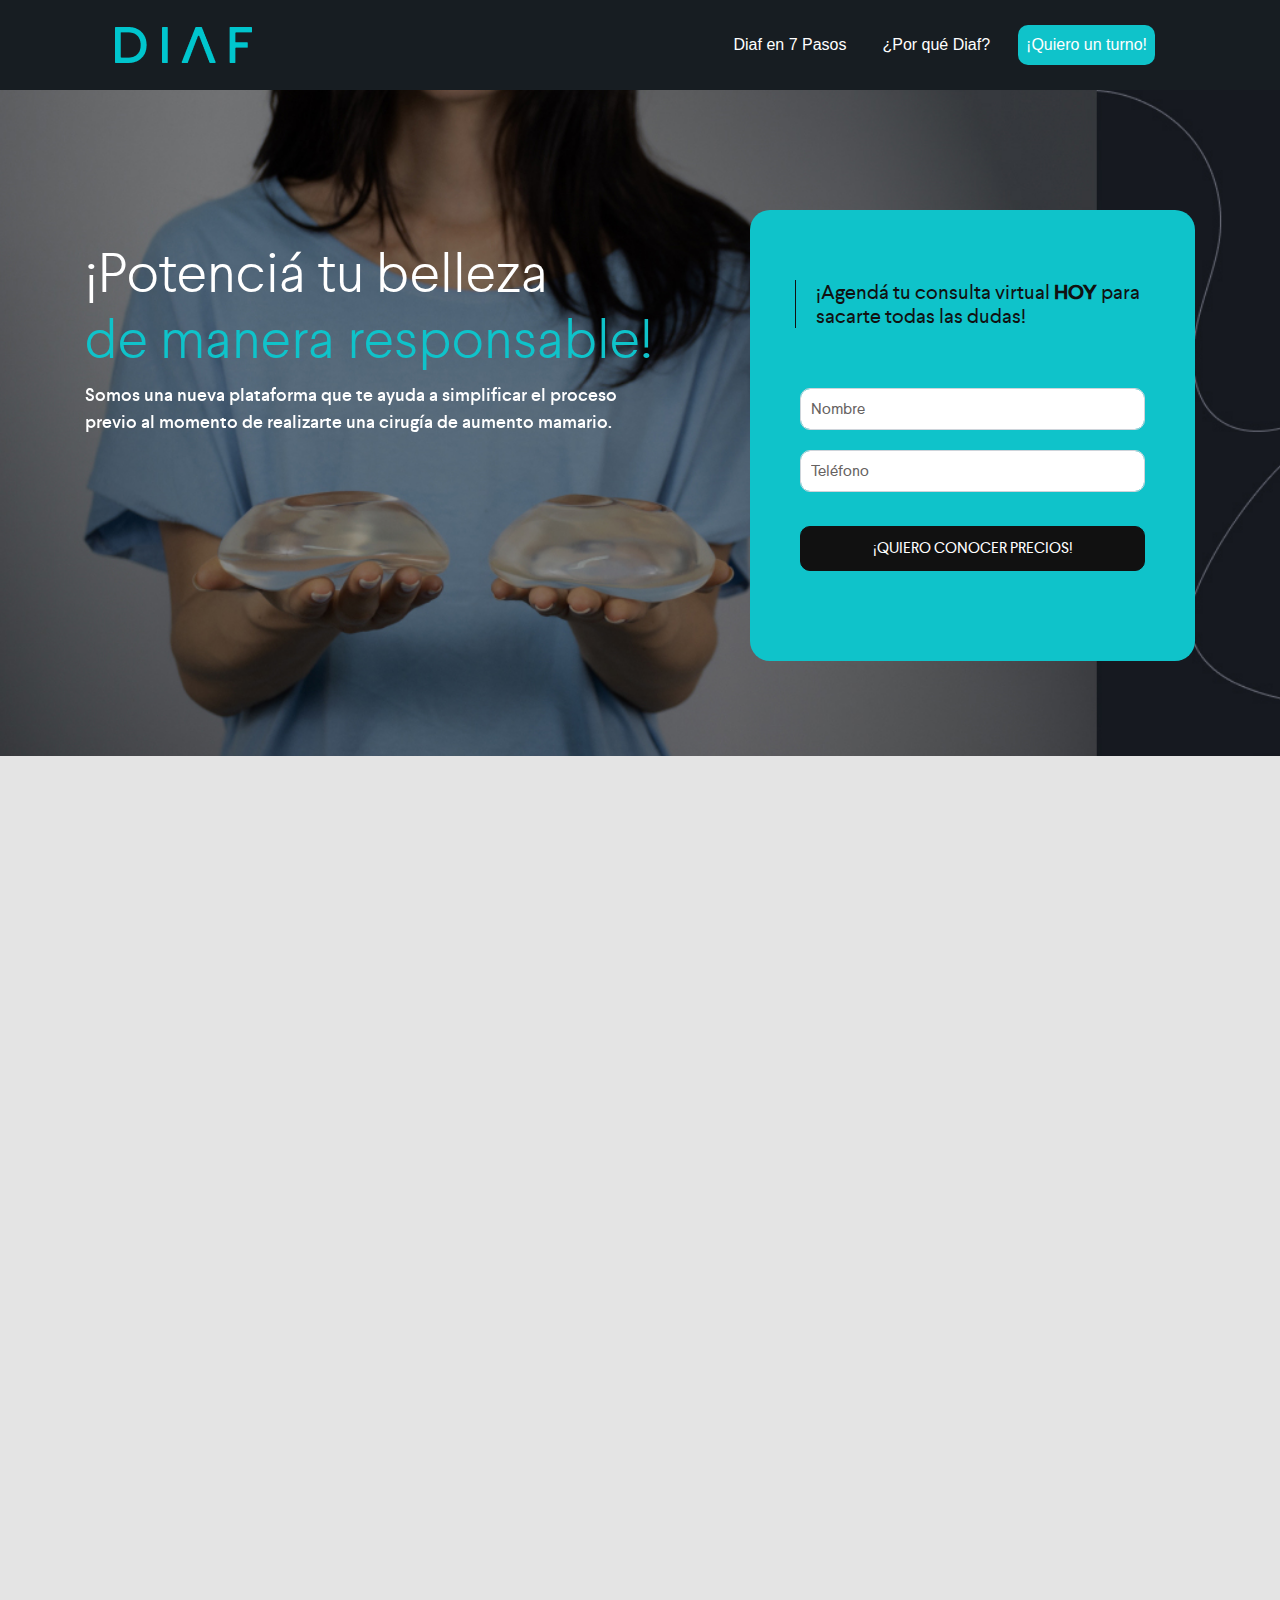
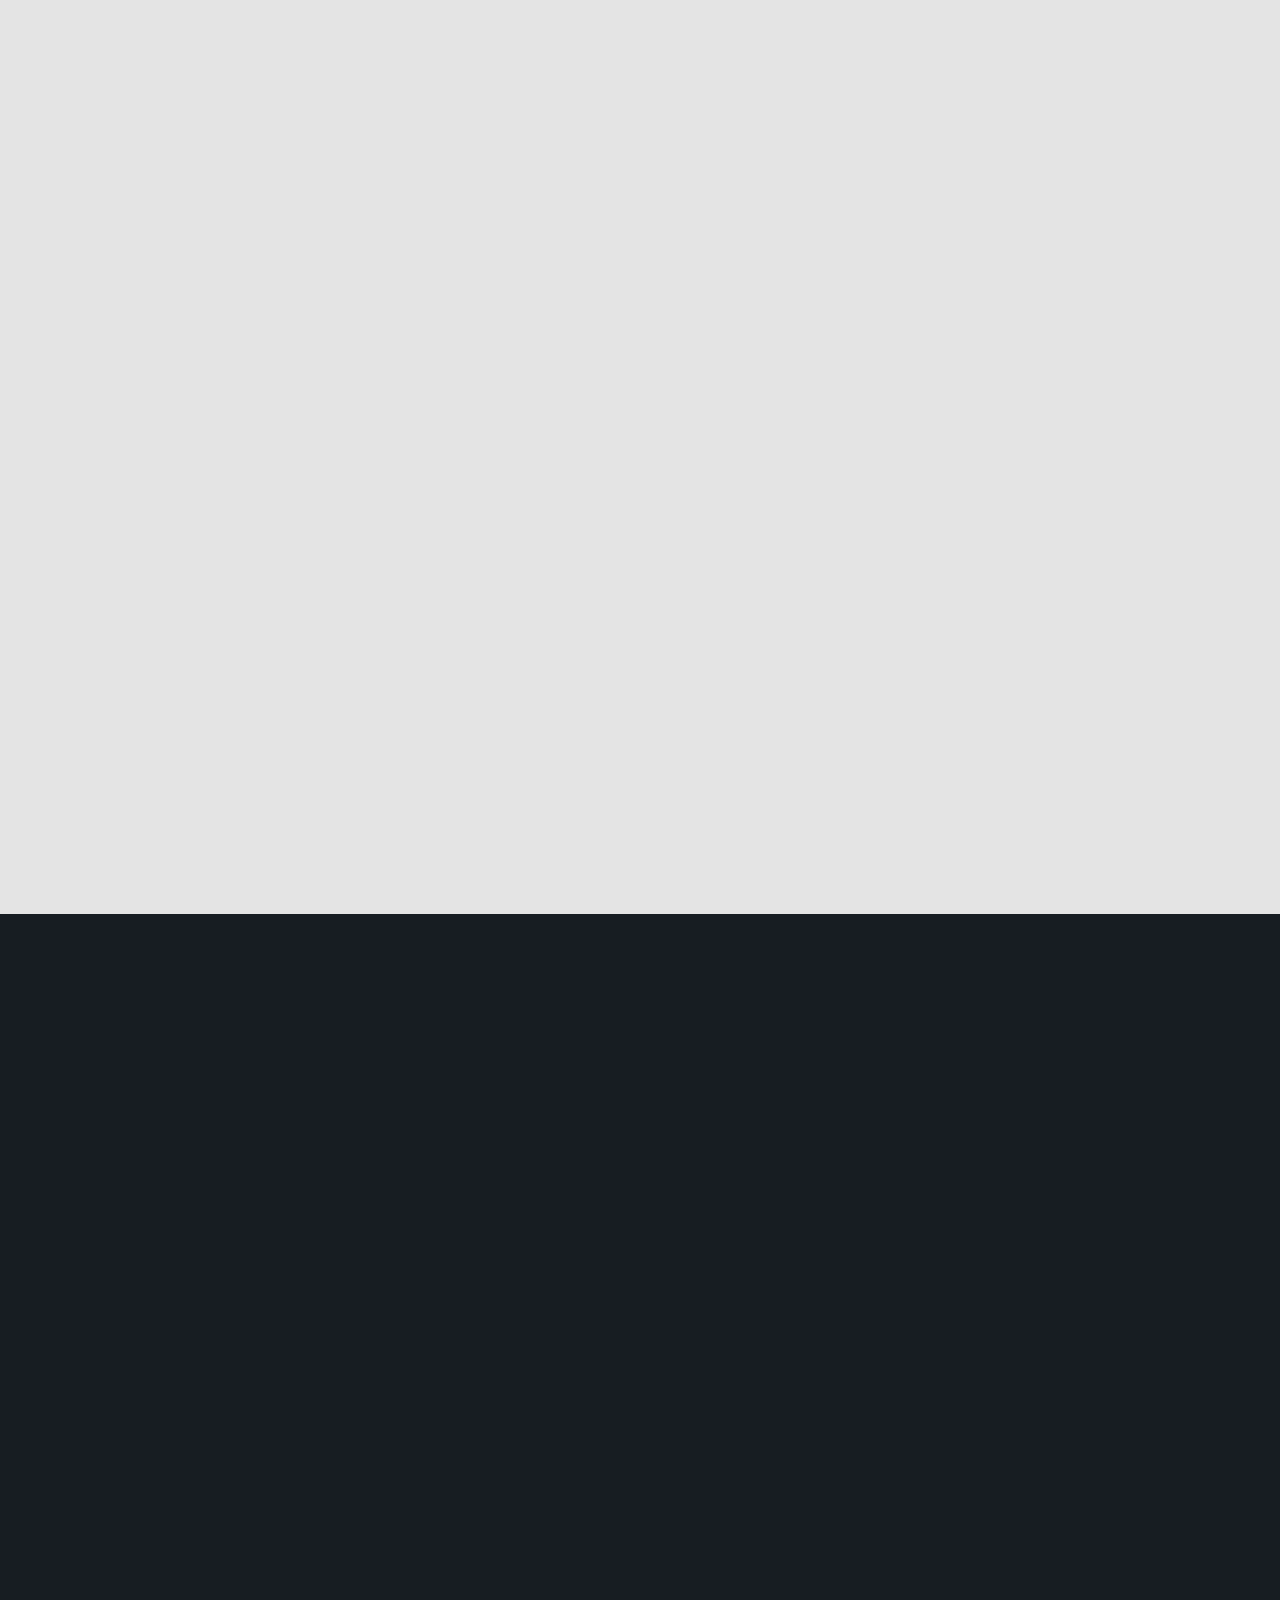
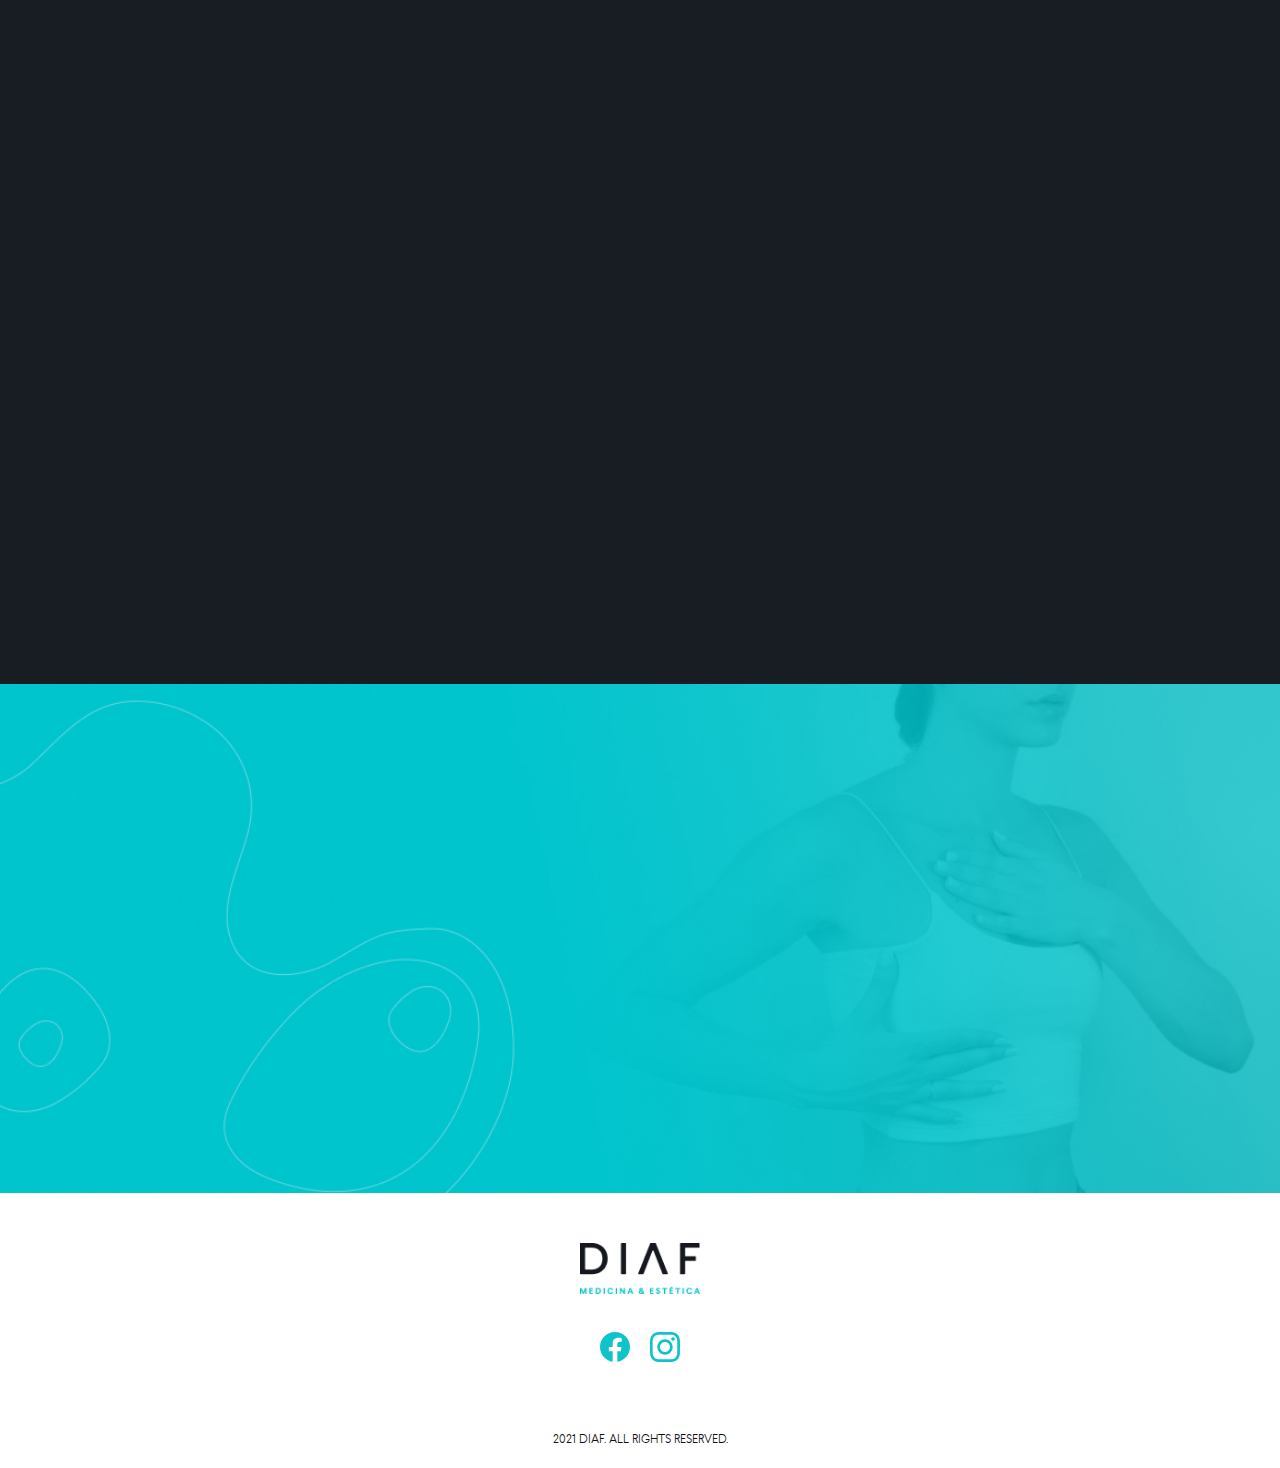
<file: index.html>
<!DOCTYPE html>
<html lang="en">

<head>
    <meta charset="UTF-8" />
    <meta name="viewport" content="width=device-width, initial-scale=1.0" />
    <title>DIAF</title>
    <script type="text/javascript" src="js/jquery-1.11.0.min.js"></script>
    <script type="text/javascript" src="js/jquery-migrate-1.2.1.min.js"></script>
    <link rel="stylesheet" type="text/css" href="css/slick.css" />
    <link rel="stylesheet" type="text/css" href="css/slick-theme.css" />
    <link rel="stylesheet" href="css/bootstrap.min.css">
    <script src="js/bootstrap.min.js"></script>
    <link rel="stylesheet" href="css/style.css" />
    <link rel="stylesheet" href="https://unpkg.com/aos@next/dist/aos.css" />
    <!-- Facebook Pixel Code -->
    <script>
        !function (f, b, e, v, n, t, s) {
            if (f.fbq) return; n = f.fbq = function () {
                n.callMethod ?
                    n.callMethod.apply(n, arguments) : n.queue.push(arguments)
            };
            if (!f._fbq) f._fbq = n; n.push = n; n.loaded = !0; n.version = '2.0';
            n.queue = []; t = b.createElement(e); t.async = !0;
            t.src = v; s = b.getElementsByTagName(e)[0];
            s.parentNode.insertBefore(t, s)
        }(window, document, 'script',
            'https://connect.facebook.net/en_US/fbevents.js');
        fbq('init', '368493604838460');
        fbq('track', 'PageView');
    </script>
    <noscript><img height="1" width="1" style="display:none"
            src="https://www.facebook.com/tr?id=368493604838460&ev=PageView&noscript=1" /></noscript>
    <!-- End Facebook Pixel Code -->
    <meta name="facebook-domain-verification" content="objivbiuhi2cwq3jh6xv288k3aim26" />
</head>

<body>
    <div class="container-fluid p-0 section-nav">
        <div class="row no-gutters">
            <div class="col">
                <div class="nav">
                    <div class="container">
                        <div class="row">
                            <div class="col-12">
                                <div class="navbar navbar-expand-lg navbar-light">
                                    <div class="logo" data-aos="fade-top" data-aos-duration="1000">
                                        <a href="index.html"><img src="img/logo-header.png" alt="DIAF"></a>
                                    </div>
                                    <button class="navbar-toggler" type="button" data-toggle="collapse"
                                        data-target="#navbarTogglerDemo01" aria-controls="navbarTogglerDemo01"
                                        aria-expanded="false" aria-label="Toggle navigation">
                                        <span class="navbar-toggler-icon"></span>
                                    </button>
                                    <div class="collapse navbar-collapse" id="navbarTogglerDemo01">
                                        <ul class="navbar-nav ml-auto mt-2 mt-lg-0">
                                            <li class="nav-item">
                                                <a class="nav-link" href="#steps">Diaf en 7 Pasos</a>
                                            </li>
                                            <li class="nav-item">
                                                <a class="nav-link" href="#why">¿Por qué Diaf?</a>
                                            </li>
                                            <li class="nav-item">
                                                <a class="nav-link nav-button" href="#turns">¡Quiero un turno!</a>
                                            </li>
                                        </ul>
                                    </div>
                                </div>
                            </div>
                        </div>
                    </div>
                </div>
            </div>
        </div>
    </div>
    <div class="container-fluid p-0 section-banner">
        <div class="row no-gutters">
            <div class="col">
                <div class="header-banner" id="turns">
                    <div class="container">
                        <div class="row">
                            <div class="col-lg-7 col-sm-12" data-aos="fade-up" data-aos-duration="1500">
                                <div class="content-text">
                                    <h2><span>¡Potenciá tu belleza</span> <br> de manera responsable!</h2>
                                    <p>Somos una nueva plataforma que te ayuda a simplificar el proceso previo al
                                        momento de realizarte una cirugía de aumento mamario.</p>
                                </div>
                            </div>
                            <div class="col-lg-5 col-sm-12" data-aos="fade-up" data-aos-duration="1500">
                                <div class="section-form">
                                    <h3>¡Agendá tu consulta virtual <span>HOY</span> para sacarte todas las dudas!</h3>
                                    <div class="row">
                                        <form id="contactForm">
                                            <div class="form-group">
                                                <input type="text" id="name" class="form-control" placeholder="Nombre">
                                            </div>
                                            <div class="form-group">
                                                <input type="number" id="phone" class="form-control"
                                                    placeholder="Teléfono">
                                            </div>
                                            <span class="send">Complete Correctamete todos los campos.</span>
                                            <input id="campaign" name="campaign" type="hidden" value="">
                                            <button type="submit" id="btn-send" class="btn btn-primary">¡QUIERO CONOCER
                                                PRECIOS!</button>
                                        </form>
                                    </div>
                                </div>
                            </div>
                        </div>
                    </div>
                </div>
            </div>
        </div>
    </div>
    <div class="container-fluid  section-steps" id="steps">
        <div class="row no-gutters">
            <div class="col-lg-12 col-xl-6 pad-left" data-aos="fade-up" data-aos-duration="1500">
                <div class="container p-0">
                    <div class="step">
                        <div class="logo">
                            <img src="img/logo-header.png" alt="">
                        </div>
                        <p>EN <span>7</span> PASOS</p>
                    </div>
                    <div class="flecha" data-aos="zoom-in">
                        <a href="#acepto" class=""><img src="img/scroll-down.png" alt="Flecha"></a>
                    </div>
                </div>
            </div>
            <div class="col-lg-12 col-xl-6 pad-right" data-aos="fade-in" data-aos-duration="1600">
                <div class="container p-0">
                    <div class="zoom">
                        <div class="img-zoom">
                            <img src="img/zoom.png" alt="">
                        </div>
                    </div>
                </div>
            </div>
            <div class="container">
                <div class="col-12" data-aos="fade-up" data-aos-duration="1000">
                    <div class="row">
                        <div class="col-4 col-sm-3 col-md-2 col-lg-1 pad-40 bg-step-0">
                            <div class="text-value">
                                <h4>1</h4>
                            </div>
                        </div>
                        <div class="col-8 col-md-10 col-lg-11 pad-40 bg-step-1">
                            <div class="text-value mobile-space">
                                <p>Coordinás por WhatsApp una videollamada para hablar con un doctor de DIAF.</p>
                            </div>
                        </div>
                    </div>
                </div>
                <div class="col-12" data-aos="fade-up" data-aos-duration="1000">
                    <div class="row">
                        <div class="col-4 col-sm-3 col-md-2 col-lg-1 pad-40 bg-step-0">
                            <div class="text-value">
                                <h4>2</h4>
                            </div>
                        </div>
                        <div class="col-8 col-md-10 col-lg-11 pad-40 bg-step-1">
                            <div class="text-value mobile-space">
                                <p>En la videollamada el doctor va hacerte todas las preguntas necesarias para poder
                                    elaborar una ficha técnica muy completa de tu situación.</p>
                            </div>
                        </div>
                    </div>
                </div>
                <div class="col-12" data-aos="fade-up" data-aos-duration="1000">
                    <div class="row">
                        <div class="col-4 col-sm-3 col-md-2 col-lg-1 pad-40 bg-step-0">
                            <div class="text-value">
                                <h4>3</h4>
                            </div>
                        </div>
                        <div class="col-8 col-md-10 col-lg-11 pad-40 bg-step-1">
                            <div class="text-value mobile-space">
                                <p>El doctor te contará, en detalle, cómo es el procedimiento de Aumento Mamario, para
                                    que
                                    vos puedas despejar todas las dudas y tengas total transparencia del proceso.</p>
                            </div>
                        </div>
                    </div>
                </div>
                <div class="col-12" data-aos="fade-up" data-aos-duration="1000">
                    <div class="row">
                        <div class="col-4 col-sm-3 col-md-2 col-lg-1 pad-40 bg-step-0">
                            <div class="text-value">
                                <h4>4</h4>
                            </div>
                        </div>
                        <div class="col-8 col-md-10 col-lg-11 pad-40 bg-step-1">
                            <div class="text-value mobile-space">
                                <p>Según la precalificación realizada, las prótesis seleccionadas y la disponibilidad
                                    que
                                    tengan los cirujanos miembros del programa, te podremos confirmar el mejor precio
                                    disponible para esta intervención.
                                </p>
                            </div>
                        </div>
                    </div>
                </div>
                <div class="col-12" data-aos="fade-up" data-aos-duration="1000">
                    <div class="row">
                        <div class="col-4 col-sm-3 col-md-2 col-lg-1 pad-40 bg-step-0">
                            <div class="text-value">
                                <h4>5</h4>
                            </div>
                        </div>
                        <div class="col-8 col-md-10 col-lg-11 pad-40 bg-step-1">
                            <div class="text-value mobile-space">
                                <p>Con tu ok final se seña y se elige una fecha probable de cirugía. </p>
                            </div>
                        </div>
                    </div>
                </div>
                <div class="col-12" data-aos="fade-up" data-aos-duration="1000">
                    <div class="row">
                        <div class="col-4 col-sm-3 col-md-2 col-lg-1 pad-40 bg-step-0">
                            <div class="text-value">
                                <h4>6</h4>
                            </div>
                        </div>
                        <div class="col-8 col-md-10 col-lg-11 pad-40 bg-step-1">
                            <div class="text-value mobile-space">
                                <p>Antes de esa fecha deberás realizarte una serie de análisis prequirúrgicos.</p>
                            </div>
                        </div>
                    </div>
                </div>
                <div class="col-12" data-aos="fade-up" data-aos-duration="1000">
                    <div class="row">
                        <div class="col-4 col-sm-3 col-md-2 col-lg-1 pad-40 bg-step-0 last-space">
                            <div class="text-value">
                                <h4>7</h4>
                            </div>
                        </div>
                        <div class="col-8 col-md-10 col-lg-11 pad-40 bg-step-1 last-space">
                            <div class="text-value">
                                <p>Con todo ok, realizarás un chequeo de forma presencial con el cirujano para confirmar
                                    el
                                    diagnóstico y seguir todo el proceso bajo su mando.</p>
                            </div>
                        </div>
                    </div>
                </div>
            </div>
        </div>
    </div>
    <div class="container-fluid  section-why" id="why">
        <div class="row no-gutters">
            <div class="flecha" data-aos="zoom-in">
                <a href="#acepto" class=""><img src="img/scroll-down.png" alt="Flecha"></a>
            </div>
            <div class="col-12">
                <div class="container p-0">
                    <div class="why-text" data-aos="zoom-out-up">
                        <h3><span>¿Por qué</span> elegir Diaf?</h3>
                        <p>Diaf, transparencia de principio a fin.</p>
                    </div>
                </div>
            </div>
            <div class="container">
                <div class="row">
                    <div class="col-12 col-xl-6" data-aos="fade-up" data-aos-anchor-placement="bottom-bottom">
                        <div class="row">
                            <div class="col-3 col-sm-2 col-lg-2 pad-40 bg-step-0">
                                <div class="text-value">
                                    <img src="img/money.png" alt="">
                                </div>
                            </div>
                            <div class="col-9 col-sm-10 col-lg-10 pad-40 bg-step-1">
                                <div class="text-value mobile-space">
                                    <p>Ofrecemos la mejor opción en tiempo y dinero.</p>
                                </div>
                            </div>
                        </div>
                    </div>
                    <div class="col-12 col-xl-6" data-aos="fade-up" data-aos-anchor-placement="bottom-bottom">
                        <div class="row">
                            <div class="col-3 col-sm-2 col-lg-2 pad-40 bg-step-0">
                                <div class="text-value">
                                    <img src="img/event.png" alt="">
                                </div>
                            </div>
                            <div class="col-9 col-sm-10 col-lg-10 pad-40 bg-step-1">
                                <div class="text-value mobile-space">
                                    <p>Contamos con un proceso rápido de precalificación.</p>
                                </div>
                            </div>
                        </div>
                    </div>
                    <div class="col-12 col-xl-6" data-aos="fade-up" data-aos-anchor-placement="bottom-bottom">
                        <div class="row">
                            <div class="col-3 col-sm-2 col-lg-2 pad-40 bg-step-0">
                                <div class="text-value">
                                    <img src="img/laptop.png" alt="">
                                </div>
                            </div>
                            <div class="col-9 col-sm-10 col-lg-10 pad-40 bg-step-1">
                                <div class="text-value mobile-space">
                                    <p>Nuestro servicio es innovador y digitalizado.</p>
                                </div>
                            </div>
                        </div>
                    </div>
                    <div class="col-12 col-xl-6" data-aos="fade-up" data-aos-anchor-placement="bottom-bottom">
                        <div class="row">
                            <div class="col-3 col-sm-2 col-lg-2 pad-40 bg-step-0">
                                <div class="text-value">
                                    <img src="img/message.png" alt="">
                                </div>
                            </div>
                            <div class="col-9 col-sm-10 col-lg-10 pad-40 bg-step-1 message">
                                <div class="text-value mobile-space">
                                    <p>Te brindamos información ordenada, con una opinión técnica y totalmente
                                        personalizada
                                        para acompañarte a tomar la mejor decisión.
                                    </p>
                                </div>
                            </div>
                        </div>
                    </div>
                    <div class="col-12 col-xl-6" data-aos="fade-up" data-aos-anchor-placement="bottom-bottom">
                        <div class="row">
                            <div class="col-3 col-sm-2 col-lg-2 pad-40 bg-step-0">
                                <div class="text-value">
                                    <img src="img/medal.png" alt="">
                                </div>
                            </div>
                            <div class="col-9 col-sm-10 col-lg-10 pad-40 bg-step-1">
                                <div class="text-value mobile-space">
                                    <p>Te contactamos con profesionales avalados por nuestra plataforma.</p>
                                </div>
                            </div>
                        </div>
                    </div>
                </div>
            </div>
        </div>
        <div class="container space-message">
            <div class="row no-gutters">
                <div class="col-md-12 col-lg-6" data-aos="fade-up" data-aos-duration="2000">
                    <div class="container p-0">
                        <div class="box-text">
                            <div class="icon">
                                <img src="img/forum.png" alt="">
                            </div>
                            <p>En <strong>Diaf</strong> estamos a tu disposicion para lo que necesites, nos podes
                                escribir a
                                toda hora, nunca es molestia, siempre estamos listos para ayudarte.</p>
                        </div>
                    </div>
                </div>
                <div class="col-md-12 col-lg-6" data-aos="fade-up" data-aos-duration="2000">
                    <div class="container p-0">
                        <div class="box-img">
                            <div class="img-doctor">
                                <img src="img/imagen-servicio-diaf.jpg" alt="">
                            </div>
                        </div>
                    </div>
                </div>
            </div>
        </div>
    </div>
    <div class="container-fluid  section-turn" id="turn">
        <div class="row no-gutters">
            <div class="col">
                <div class="container p-0" data-aos="fade-in" data-aos-anchor-placement="center-bottom"
                    data-aos-duration="2000">
                    <div class="box-turn">
                        <h3>Estás a un paso de <span>realizar tu sueño.</span></h3>
                        <p>¿Querés agendar tu turno por videollamada con un doctor DIAF?</p>
                        <a href="#turns" class="btn btn-primary" data-aos="fade-up"
                            data-aos-anchor-placement="bottom-bottom">¡SÍ, QUIERO UN TURNO PARA LO ANTES POSIBLE!</a>
                    </div>
                </div>
            </div>
        </div>
    </div>
    <div class="section-footer">
        <img class="logo-footer" src="img/logo-footer.png" alt="">
        <nav class="navbar navbar-expand navbar-light bg-light">
            <div class="collapse navbar-collapse" id="navbarNav">
                <ul class="navbar-nav">
                    <li class="nav-item">
                        <a class="nav-link nav-img" target="_blank" href="https://www.facebook.com/diaf.estetica">
                            <img src="img/facebook.svg" alt="Facebook">
                        </a>
                    </li>
                    <li class="nav-item">
                        <a class="nav-link nav-img" target="_blank" href="https://www.instagram.com/diafargentina/">
                            <img src="img/instagram.svg" alt="Instagram">
                        </a>
                    </li>
                </ul>
            </div>
        </nav>
        <p>2021 DIAF. ALL RIGHTS RESERVED.</p>
    </div>
    <script src="js/slick.min.js"></script>
    <script src="js/contact-form.js"></script>
    <script src="https://unpkg.com/aos@next/dist/aos.js"></script>
    <script>
        AOS.init();
    </script>
</body>

</html>
</file>
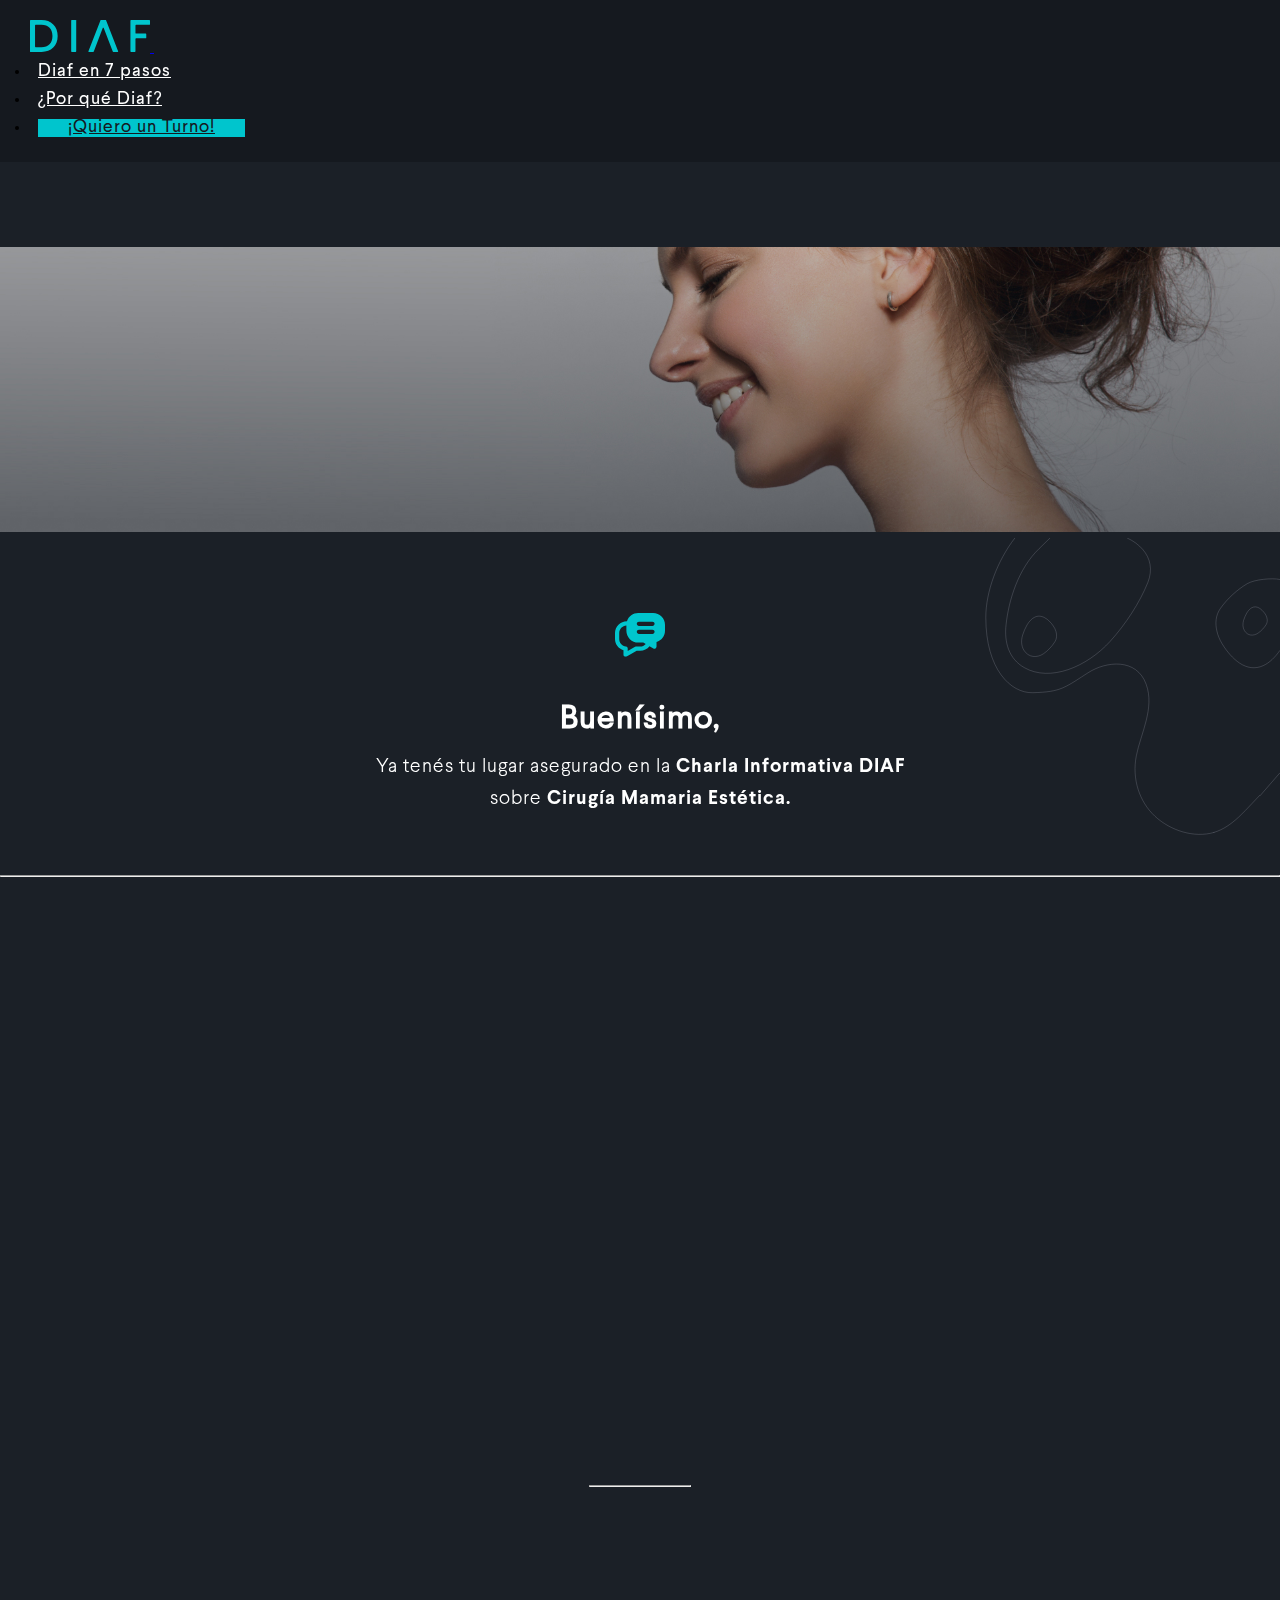
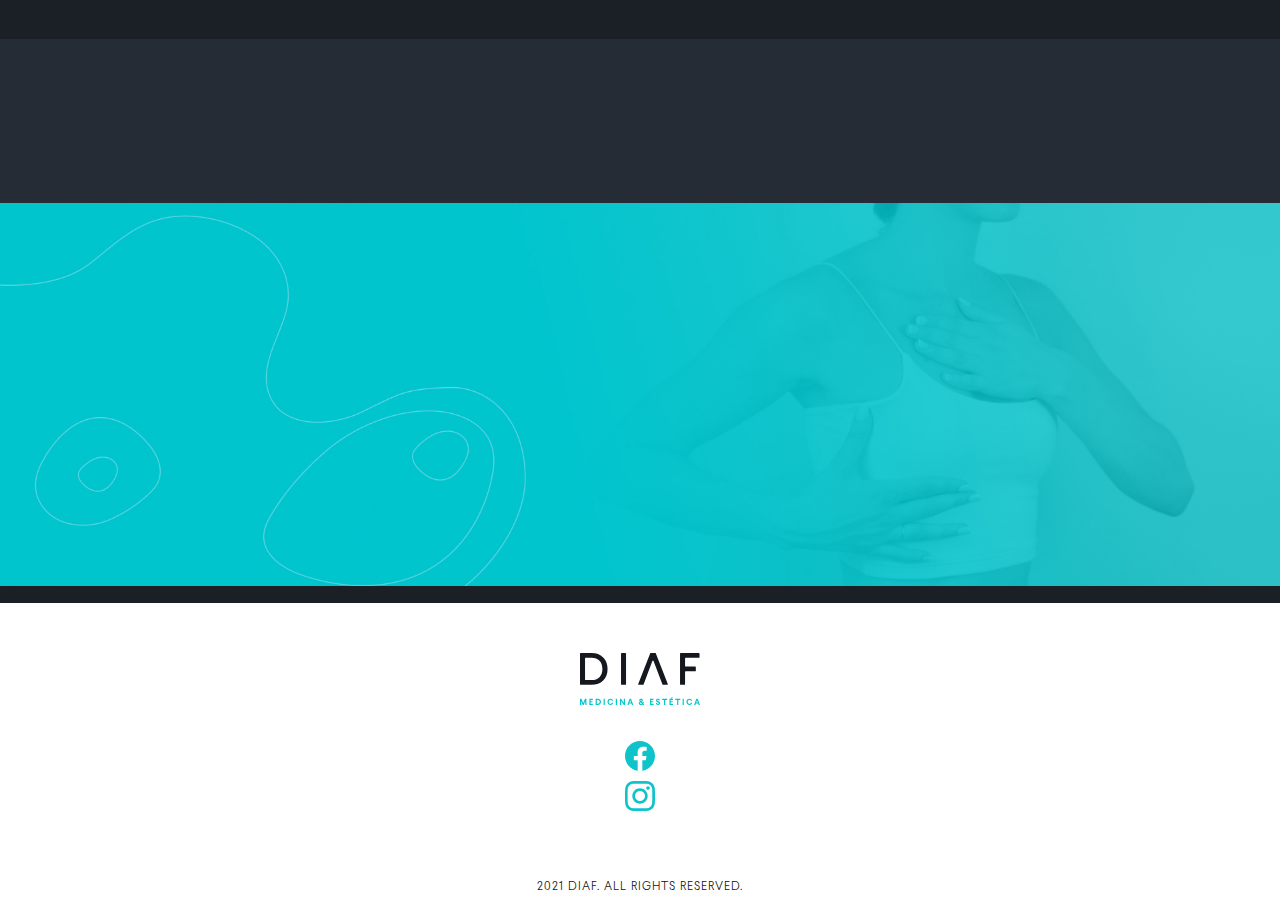
<file: gracias-webinar/index.html>
<!DOCTYPE html>
<html>
  <head>
  <meta charset="utf-8">
  <meta http-equiv="Content-Security-Policy" content="">
  <meta name="format-detection" content="telephone=no">
  <meta name="msapplication-tap-highlight" content="no">
  <meta name="viewport" content="initial-scale=1, width=device-width, viewport-fit=cover">
  
  <!-- boostrap -->
  <link href="https://cdn.jsdelivr.net/npm/bootstrap@5.0.2/dist/css/bootstrap.min.css" rel="stylesheet" integrity="sha384-EVSTQN3/azprG1Anm3QDgpJLIm9Nao0Yz1ztcQTwFspd3yD65VohhpuuCOmLASjC" crossorigin="anonymous">

  <!-- style by marcexl -->
  <link rel="stylesheet" href="css/fonts.css">
  <link rel="stylesheet" href="css/reset.css">
  <link rel="stylesheet" href="css/responsive.css">

  <!-- fontawesome -->
  <link href="css/font-awesome.css" rel="stylesheet" type="text/css">

  <!-- aos animations -->
  <link rel="stylesheet" href="https://unpkg.com/aos@next/dist/aos.css" />

  <title>DIAF - Buenísimo</title>
  <style type="text/css">
   
  </style>
  </head>
<body>
<nav class="navbar navbar-expand-lg navbar-dark bg-diaf fixed-top">
  <div class="container-fluid">
    <a class="navbar-brand" href="https://diaf.com.ar" data-aos="fade-top" data-aos-duration="1000"  data-aos-easing="ease-in-out">
      <img src="img/header-logo.svg"/>
    </a>
    <button class="navbar-toggler" type="button" data-bs-toggle="collapse" data-bs-target="#navbarNavDropdown" aria-controls="navbarNavDropdown" aria-expanded="false" aria-label="Toggle navigation">
      <span class="navbar-toggler-icon"></span>
    </button>
    <div class="collapse navbar-collapse" id="navbarNavDropdown">
      <ul class="navbar-nav">
        <li class="nav-item" data-aos="fade-top" data-aos-duration="300" data-aos-delay="200"  data-aos-easing="ease-in-out">
          <a class="nav-link active" aria-current="page" href="https://diaf.com.ar/#steps">Diaf en 7 pasos</a>
        </li>
        <li class="nav-item" data-aos="fade-top" data-aos-duration="300" data-aos-delay="400"  data-aos-easing="ease-in-out">
          <a class="nav-link" href="https://diaf.com.ar/#why">¿Por qué Diaf?</a>
        </li>
        <li class="nav-item" data-aos="fade-top" data-aos-duration="300" data-aos-delay="600"  data-aos-easing="ease-in-out">
          <form class="container-fluid justify-content-start">
            <a class="btn btn-sm btn-info" id="turno-but" type="button" href="https://diaf.com.ar/#turns">¡Quiero un Turno!</a>
          </form>
        </li> 
      </ul>
    </div>
  </div>
</nav>

<div class="container-fluid" id="header-container">
  <img src="img/header-bg.jpg">
</div>

<div class="container" id="welcome-container" >
  <div class="miscelanea">
    <img src="img/miscelanea.svg"/>
  </div>
  <div class="row center" data-aos="fade-up" data-aos-duration="1500">
    <div class="col">
      <div class="form-group">
        <img src="img/icono-dialogo.svg" class="dialog-icon">
      </div>
      <div class="form-group" >
        <h1 class="buenisimo-title">Buenísimo,</h1>
      </div>
      <div class="form-group">
        <p>Ya tenés tu lugar asegurado en la <strong>Charla Informativa DIAF</strong></p>
        <p>sobre <strong>Cirugía Mamaria Estética.</strong></p>
      </div>
    </div>
  </div>
  <hr>
  <div class="row" data-aos="fade-up" data-aos-duration="1000">
    <div class="col">
      <div class="form-group">
        <h3>¿Qué vamos a ver en nuestro encuentro?</h3>
      </div>
      <div class="form-group">
        <ul>
          <li>Vas a conocer las <strong>promociones actuales en Aumento Mamario</strong>, planes de financiación en pesos, el paso a paso médico (como nadie te lo explicó antes).</li> 
          <li>Podrás entender qué tipo de paciente sos y cómo eso afecta el <strong>precio de la cirugía.</strong></li>
          <li>Se explicarán los criterios más importantes para elegir los <strong>3 factores más importantes en una cirugía</strong>: Equipo Médico, Prótesis y Quirófano.</li>
          <li>Al final de la jornada, tendremos una <strong>sorpresa muy especial</strong> entre los asistentes.</li>
        </ul>
      </div>
    </div>
  </div>

  <div class="row sms-row" data-aos="fade-left" data-aos-duration="1000">
    <div class="col-1">
      <img src="img/icono-laptop.svg" class="laptop-icon">
    </div>
    <div class="col">
      <div class="sms-text">
        <p>Recordá que te llegará por mail la fecha, hora y link de <b>Zoom</b>.</p>
        <p>También vas a recibir la confirmación por <b>SMS</b>.</p>
      </div>
    </div>
  </div>
  <div class="row wzp-row" data-aos="fade-in" data-aos-duration="1000">
    <div class="col">
        <p>Si no te llegó el correo, escribinos por <a href="https://wa.link/8pf7zb" class="link-wzp">WhatsApp</a> <span class="whatsapp-icon"></span></p>
    </div>
  </div>
  
  <hr class="hr-small">
  
  <div class="row nos-vemos" data-aos="fade-in" data-aos-duration="1000">
    <div class="col">
        <p><i>¡Nos vemos este jueves!</i></p>
    </div>
  </div>
</div>

<div class="container-fluid" id="invitacion">
  <div class="share-box" id="share-box">
    <a href="https://wa.me/?text=Hola como estas? Te quería invitar a participar del Webinar de DIAF, te podes anotar en https://diaf.com.ar/">
      <i class="fa fa-whatsapp icon-share"></i>
    </a>
    <a href="http://www.facebook.com/sharer/sharer.php?u=https://diaf.com.ar/&t=Hola como estas? Te quería invitar a participar del Webinar de DIAF, te podes anotar en https://diaf.com.ar/" target="_blank">
      <i class="fa fa-facebook icon-share"></i>
    </a>
    <a href="mailto:?subject=Aprovecha el Webinar DIAF &amp;body= Hola como estas? Te queria invitar a participar del webinar de DIAF, te podes anotar en https://diaf.com.ar/#turns">
      <i class="fa fa-envelope icon-share"></i>
    </a>
  </div>
  <p data-aos="fade-in" data-aos-duration="1000">Si tenés alguna amiga o familiar interesada, <b>¡invitala a participar!</b></p>
  <button data-aos="fade-up" data-aos-delay="200" data-aos-duration="300" type="button" class="btn btn-info" id="share" onclick="shareThis()">Compartir Invitación</button>
</div>

<div class="container-fluid" id="seguinos" >
  <div class="seguinos-title" data-aos="zoom-in-up" data-aos-duration="1000">Seguinos en nuestras <span class="black">redes sociales:</span></div>
  <div class="seguinos-social">
    <a href="https://www.facebook.com/diaf.estetica" data-aos="fade-left" data-aos-delay="300" data-aos-duration="300"><span class="facebook-icon"></span></a>
    <a href="https://www.instagram.com/diafargentina/" data-aos="fade-right" data-aos-delay="600" data-aos-duration="300"><span class="instagram-icon"></span></a>
  </div>
</div>
<div class="section-footer">
  <img class="logo-footer" src="img/footer-logo.svg">
  <nav class="navbar navbar-expand navbar-light bg-light">
      <div class="collapse navbar-collapse" id="navbarNav">
          <ul class="navbar-nav">
              <li class="nav-item">
                  <a class="nav-link nav-img" target="_blank" href="https://www.facebook.com/diaf.estetica">
                      <img src="img/facebook-footer.svg" alt="Facebook">
                  </a>
              </li>
              <li class="nav-item">
                  <a class="nav-link nav-img" target="_blank" href="https://www.instagram.com/diafargentina/">
                      <img src="img/insta-footer.svg" alt="Instagram">
                  </a>
              </li>
          </ul>
      </div>
  </nav>
  <p>2021 DIAF. ALL RIGHTS RESERVED.</p>
</div>

<script src="https://cdn.jsdelivr.net/npm/bootstrap@5.0.2/dist/js/bootstrap.bundle.min.js" integrity="sha384-MrcW6ZMFYlzcLA8Nl+NtUVF0sA7MsXsP1UyJoMp4YLEuNSfAP+JcXn/tWtIaxVXM" crossorigin="anonymous"></script>
<script src="js/jquery-3.5.0.min.js"></script>
<script type="text/javascript">
var cnt   = 1;
var share = 0; 
function shareThis(){

  $("#share-box").css("display","block"); 

  $(".icon-share").each(function () {
    $(this).attr('id', function (index) {
         $(this).attr('id', 'icon-' + (cnt));
    });
    cnt++;
  });

  setTimeout(function(){
    share++;
  },1000);
}

$(document).click(function(e){
  if(share == 1)
  {
    var container2 = $("#share-box");
    
    if (!container2.is(e.target) && container2.has(e.target).length === 0) 
    {
       $("#share-box").addClass("kill"); 
    }

    setTimeout(function(){
      $("#share-box").removeClass("kill");  
      $("#share-box").css("display","none");  
      share = 0;
      cnt   = 1;
    },1000);
  }
});
</script>
<script src="https://unpkg.com/aos@next/dist/aos.js"></script>
<script type="text/javascript">
  AOS.init();
</script>
</body>
</html>
</file>
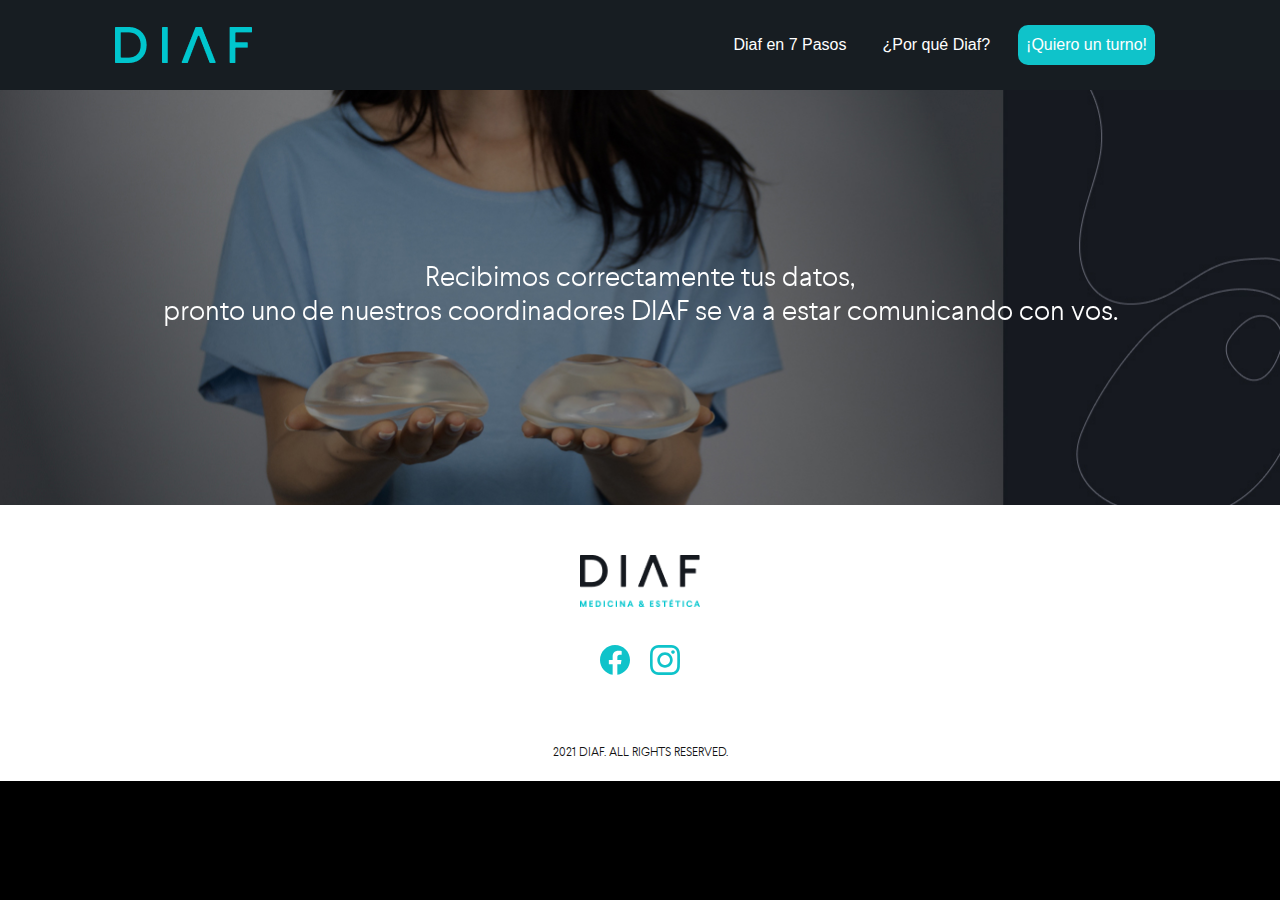
<file: _gracias.html>
<!DOCTYPE html>
<html lang="en">

<head>
    <meta charset="UTF-8" />
    <meta name="viewport" content="width=device-width, initial-scale=1.0" />
    <title>DIAF</title>
    <script type="text/javascript" src="js/jquery-1.11.0.min.js"></script>
    <script type="text/javascript" src="js/jquery-migrate-1.2.1.min.js"></script>
    <link rel="stylesheet" type="text/css" href="css/slick.css" />
    <link rel="stylesheet" type="text/css" href="css/slick-theme.css" />
    <link rel="stylesheet" href="css/bootstrap.min.css">
    <script src="js/bootstrap.min.js"></script>
    <link rel="stylesheet" href="css/style.css" />
    <link rel="stylesheet" href="https://unpkg.com/aos@next/dist/aos.css" />
</head>

<body>
    <div class="container-fluid p-0 section-nav">
        <div class="row no-gutters">
            <div class="col">
                <div class="nav">
                    <div class="container">
                        <div class="row">
                            <div class="col-12">
                                <div class="navbar navbar-expand-lg navbar-light">
                                    <div class="logo" data-aos="fade-top" data-aos-duration="1000">
                                        <a href="index.html"><img src="img/logo-header.png" alt="DIAF"></a>
                                    </div>
                                    <button class="navbar-toggler" type="button" data-toggle="collapse"
                                        data-target="#navbarTogglerDemo01" aria-controls="navbarTogglerDemo01"
                                        aria-expanded="false" aria-label="Toggle navigation">
                                        <span class="navbar-toggler-icon"></span>
                                    </button>
                                    <div class="collapse navbar-collapse" id="navbarTogglerDemo01">
                                        <ul class="navbar-nav ml-auto mt-2 mt-lg-0">
                                            <li class="nav-item">
                                                <a class="nav-link" href="http://diaf.com.ar/index.html#steps">Diaf en 7
                                                    Pasos</a>
                                            </li>
                                            <li class="nav-item">
                                                <a class="nav-link" href="http://diaf.com.ar/index.html#why">¿Por qué
                                                    Diaf?</a>
                                            </li>
                                            <li class="nav-item">
                                                <a class="nav-link nav-button"
                                                    href="http://diaf.com.ar/index.html#turns">¡Quiero un turno!</a>
                                            </li>
                                        </ul>
                                    </div>
                                </div>
                            </div>
                        </div>
                    </div>
                </div>
            </div>
        </div>
    </div>
    <div class="container-fluid p-0 section-banner">
        <div class="row no-gutters">
            <div class="col">
                <div class="header-banner" id="turns">
                    <div class="container">
                        <div class="row">
                            <div class="col-sm-12" data-aos="fade-up" data-aos-duration="1500">
                                <div class="content-text center">
                                    <h2>Recibimos correctamente tus datos, <br> pronto uno de nuestros coordinadores
                                        DIAF se
                                        va a estar comunicando con vos.</h2>
                                </div>
                            </div>
                        </div>
                    </div>
                </div>
            </div>
        </div>
    </div>
    <div class="section-footer">
        <img class="logo-footer" src="img/logo-footer.png" alt="">
        <nav class="navbar navbar-expand navbar-light bg-light">
            <div class="collapse navbar-collapse" id="navbarNav">
                <ul class="navbar-nav">
                    <li class="nav-item">
                        <a class="nav-link nav-img" target="_blank" href="https://www.facebook.com/diaf.estetica">
                            <img src="img/facebook.svg" alt="Facebook">
                        </a>
                    </li>
                    <li class="nav-item">
                        <a class="nav-link nav-img" target="_blank" href="https://www.instagram.com/diafargentina/">
                            <img src="img/instagram.svg" alt="Instagram">
                        </a>
                    </li>
                </ul>
            </div>
        </nav>
        <p>2021 DIAF. ALL RIGHTS RESERVED.</p>
    </div>
    <script src="js/slick.min.js"></script>
    <script src="js/contact-form.js"></script>
    <script src="https://unpkg.com/aos@next/dist/aos.js"></script>
    <script>
        AOS.init();
    </script>
</body>

</html>
</file>
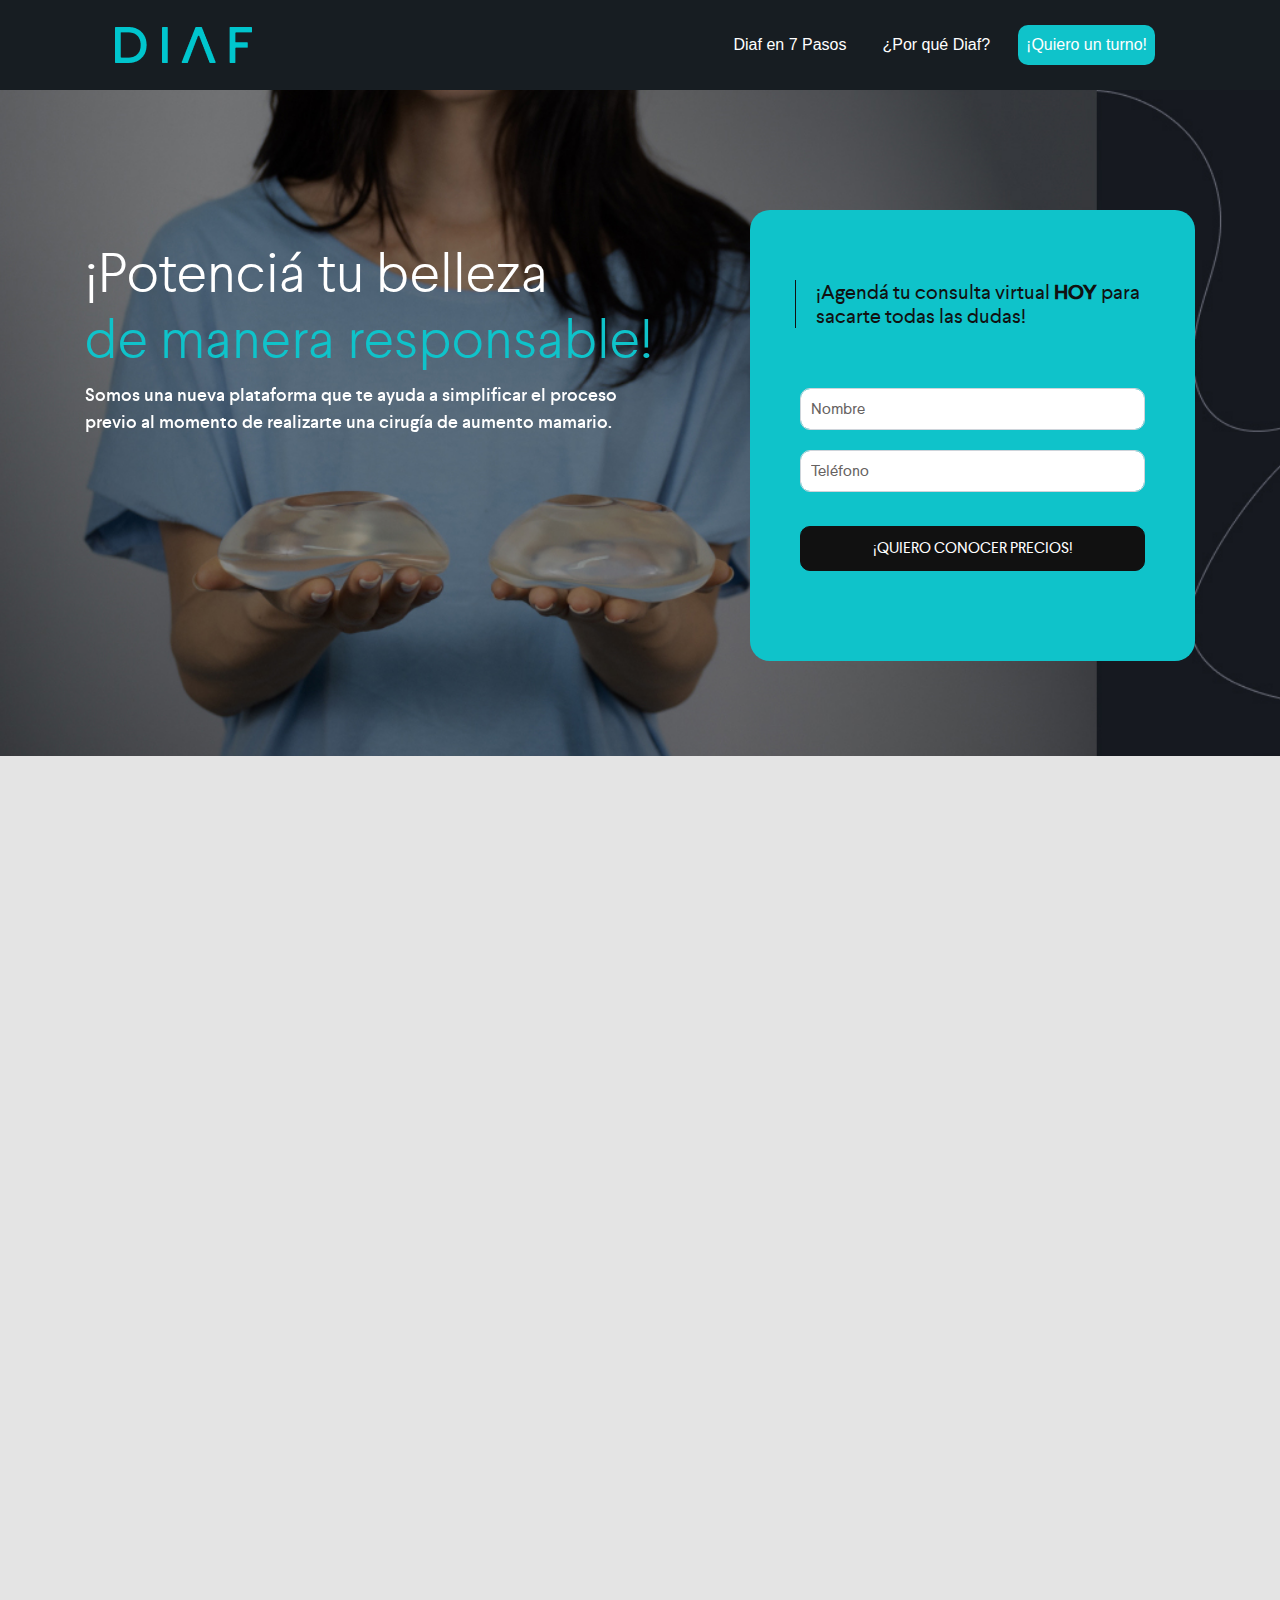
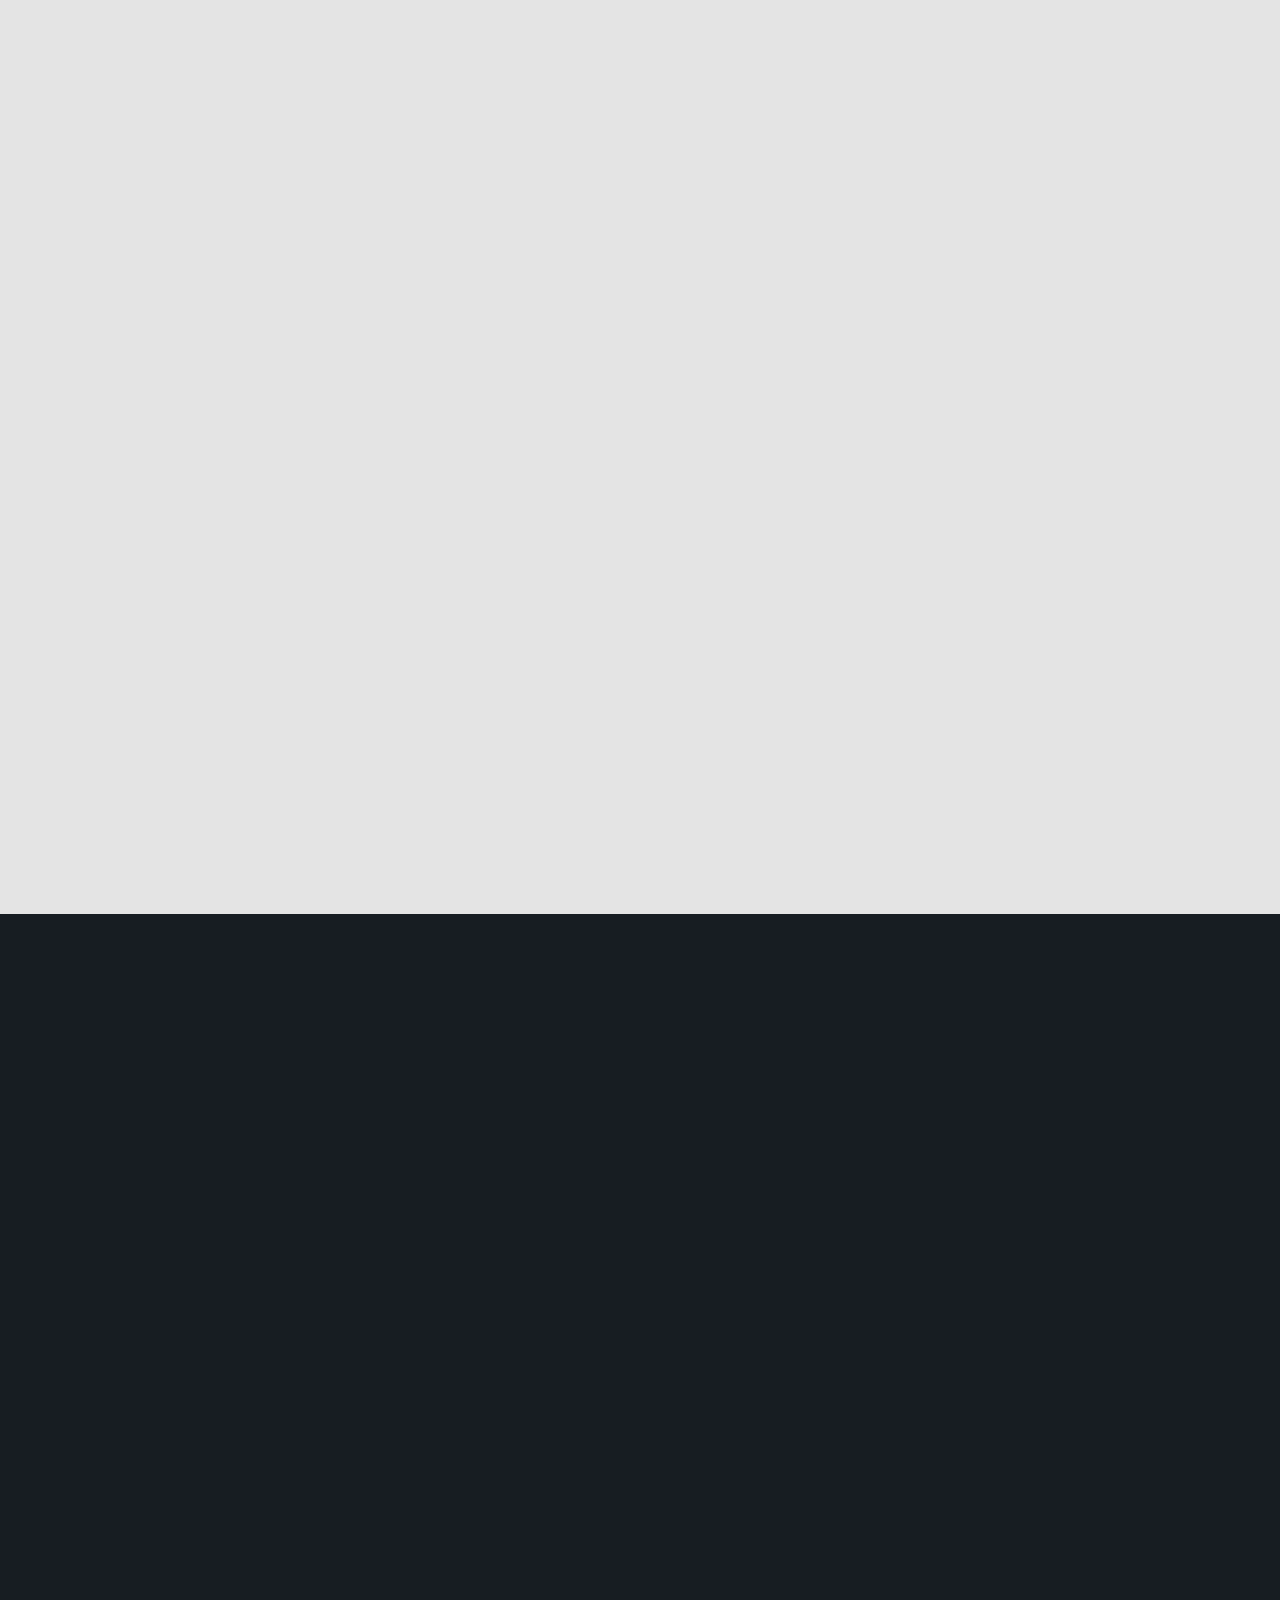
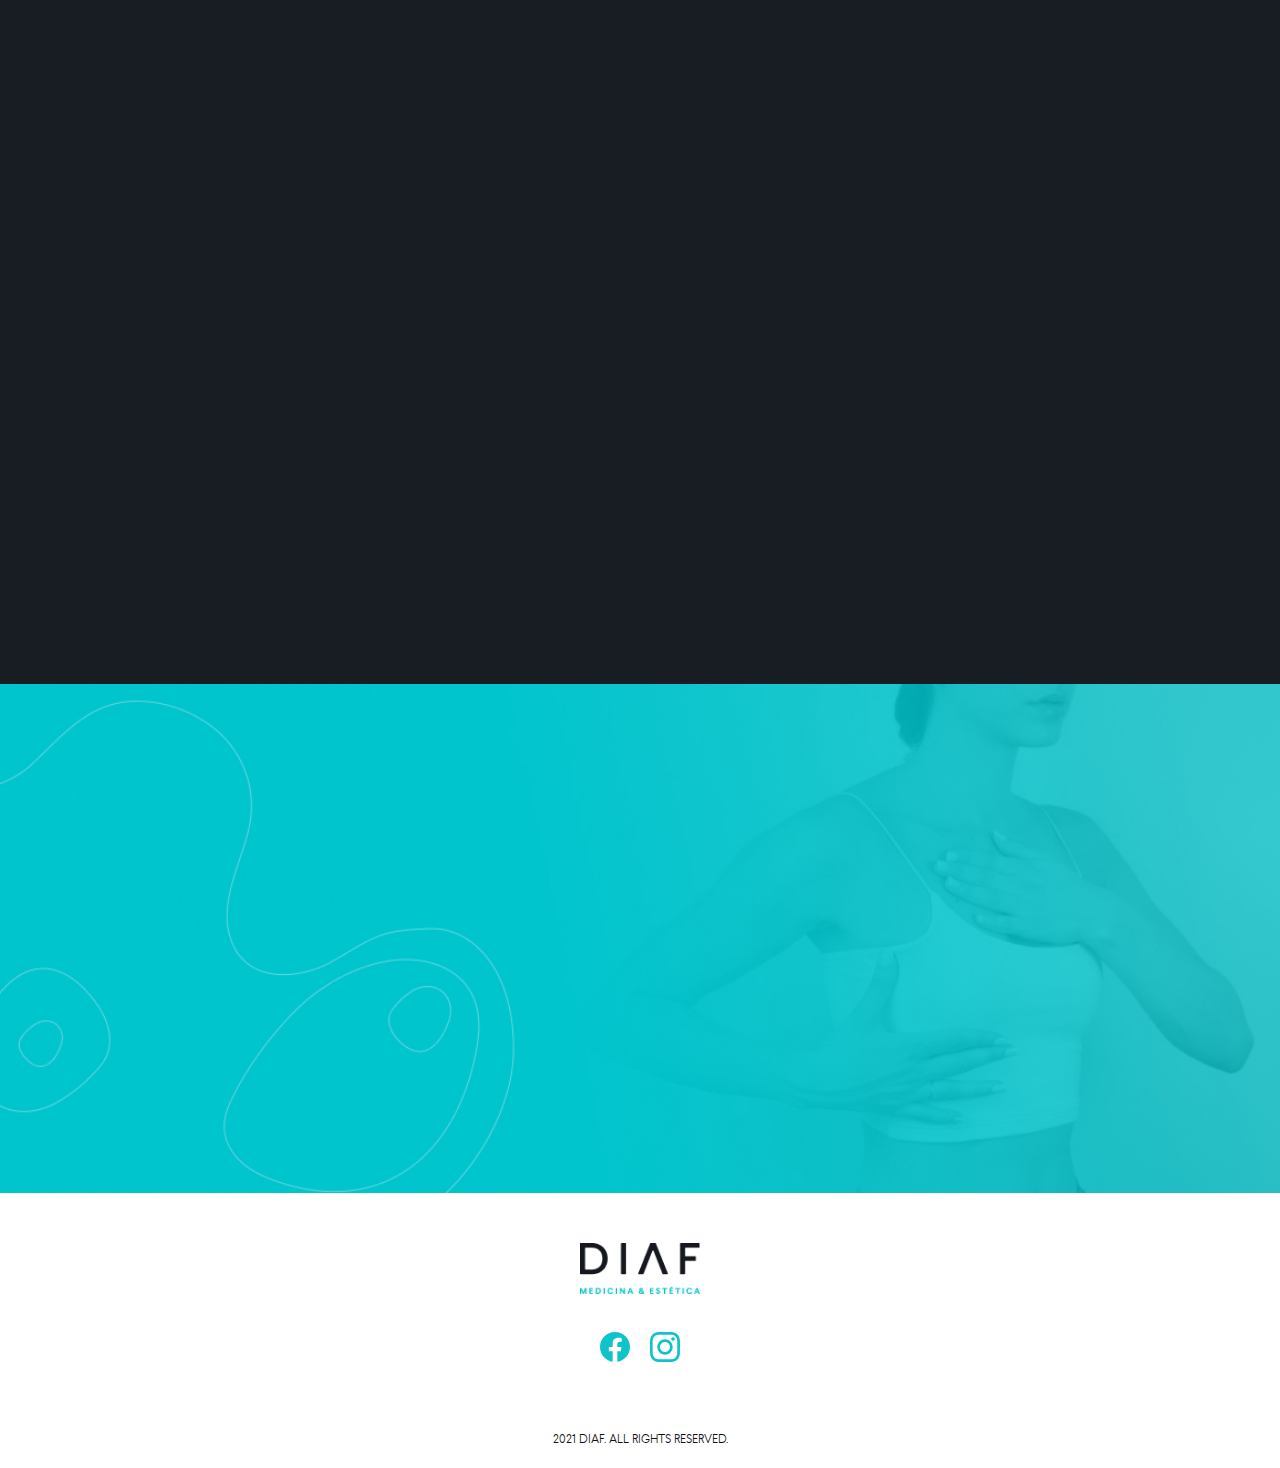
<file: _index.html>
<!DOCTYPE html>
<html lang="en">

<head>
    <meta charset="UTF-8" />
    <meta name="viewport" content="width=device-width, initial-scale=1.0" />
    <title>DIAF</title>
    <script type="text/javascript" src="js/jquery-1.11.0.min.js"></script>
    <script type="text/javascript" src="js/jquery-migrate-1.2.1.min.js"></script>
    <link rel="stylesheet" type="text/css" href="css/slick.css" />
    <link rel="stylesheet" type="text/css" href="css/slick-theme.css" />
    <link rel="stylesheet" href="css/bootstrap.min.css">
    <script src="js/bootstrap.min.js"></script>
    <link rel="stylesheet" href="css/style.css" />
    <link rel="stylesheet" href="https://unpkg.com/aos@next/dist/aos.css" />
    <!-- Facebook Pixel Code -->
    <script>
        !function (f, b, e, v, n, t, s) {
            if (f.fbq) return; n = f.fbq = function () {
                n.callMethod ?
                    n.callMethod.apply(n, arguments) : n.queue.push(arguments)
            };
            if (!f._fbq) f._fbq = n; n.push = n; n.loaded = !0; n.version = '2.0';
            n.queue = []; t = b.createElement(e); t.async = !0;
            t.src = v; s = b.getElementsByTagName(e)[0];
            s.parentNode.insertBefore(t, s)
        }(window, document, 'script',
            'https://connect.facebook.net/en_US/fbevents.js');
        fbq('init', '368493604838460');
        fbq('track', 'PageView');
    </script>
    <noscript><img height="1" width="1" style="display:none"
            src="https://www.facebook.com/tr?id=368493604838460&ev=PageView&noscript=1" /></noscript>
    <!-- End Facebook Pixel Code -->
    <meta name="facebook-domain-verification" content="gz30w14vt06c8wlw6vxpkbcusvxi1h" />
</head>

<body>
    <div class="container-fluid p-0 section-nav">
        <div class="row no-gutters">
            <div class="col">
                <div class="nav">
                    <div class="container">
                        <div class="row">
                            <div class="col-12">
                                <div class="navbar navbar-expand-lg navbar-light">
                                    <div class="logo" data-aos="fade-top" data-aos-duration="1000">
                                        <a href="index.html"><img src="img/logo-header.png" alt="DIAF"></a>
                                    </div>
                                    <button class="navbar-toggler" type="button" data-toggle="collapse"
                                        data-target="#navbarTogglerDemo01" aria-controls="navbarTogglerDemo01"
                                        aria-expanded="false" aria-label="Toggle navigation">
                                        <span class="navbar-toggler-icon"></span>
                                    </button>
                                    <div class="collapse navbar-collapse" id="navbarTogglerDemo01">
                                        <ul class="navbar-nav ml-auto mt-2 mt-lg-0">
                                            <li class="nav-item">
                                                <a class="nav-link" href="#steps">Diaf en 7 Pasos</a>
                                            </li>
                                            <li class="nav-item">
                                                <a class="nav-link" href="#why">¿Por qué Diaf?</a>
                                            </li>
                                            <li class="nav-item">
                                                <a class="nav-link nav-button" href="#turn">¡Quiero un turno!</a>
                                            </li>
                                        </ul>
                                    </div>
                                </div>
                            </div>
                        </div>
                    </div>
                </div>
            </div>
        </div>
    </div>
    <div class="container-fluid p-0 section-banner">
        <div class="row no-gutters">
            <div class="col">
                <div class="header-banner" id="turns">
                    <div class="container">
                        <div class="row">
                            <div class="col-lg-7 col-sm-12" data-aos="fade-up" data-aos-duration="1500">
                                <div class="content-text">
                                    <h2><span>¡Potenciá tu belleza</span> <br> de manera responsable!</h2>
                                    <p>Somos una nueva plataforma que te ayuda a simplificar el proceso previo al
                                        momento de realizarte una cirugía de aumento mamario.</p>
                                </div>
                            </div>
                            <div class="col-lg-5 col-sm-12" data-aos="fade-up" data-aos-duration="1500">
                                <div class="section-form">
                                    <h3>¡Agendá tu consulta virtual <span>HOY</span> para sacarte todas las dudas!</h3>
                                    <div class="row">
                                        <form id="contactForm">
                                            <div class="form-group">
                                                <input type="text" id="name" class="form-control" placeholder="Nombre">
                                            </div>
                                            <div class="form-group">
                                                <input type="number" id="phone" class="form-control"
                                                    placeholder="Teléfono">
                                            </div>
                                            <span class="send">Complete Correctamete todos los campos.</span>
                                            <input id="campaign" name="campaign" type="hidden" value="">
                                            <button type="submit" id="btn-send" class="btn btn-primary">¡QUIERO CONOCER
                                                PRECIOS!</button>
                                        </form>
                                    </div>
                                </div>
                            </div>
                        </div>
                    </div>
                </div>
            </div>
        </div>
    </div>
    <div class="container-fluid  section-steps" id="steps">
        <div class="row no-gutters">
            <div class="col-lg-12 col-xl-6 pad-left" data-aos="fade-up" data-aos-duration="1500">
                <div class="container p-0">
                    <div class="step">
                        <div class="logo">
                            <img src="img/logo-header.png" alt="">
                        </div>
                        <p>EN <span>7</span> PASOS</p>
                    </div>
                    <div class="flecha" data-aos="zoom-in">
                        <a href="#acepto" class=""><img src="img/scroll-down.png" alt="Flecha"></a>
                    </div>
                </div>
            </div>
            <div class="col-lg-12 col-xl-6 pad-right" data-aos="fade-in" data-aos-duration="1600">
                <div class="container p-0">
                    <div class="zoom">
                        <div class="img-zoom">
                            <img src="img/zoom.png" alt="">
                        </div>
                    </div>
                </div>
            </div>
            <div class="container">
                <div class="col-12" data-aos="fade-up" data-aos-duration="1000">
                    <div class="row">
                        <div class="col-4 col-sm-3 col-md-2 col-lg-1 pad-40 bg-step-0">
                            <div class="text-value">
                                <h4>1</h4>
                            </div>
                        </div>
                        <div class="col-8 col-md-10 col-lg-11 pad-40 bg-step-1">
                            <div class="text-value mobile-space">
                                <p>Coordinás por WhatsApp una videollamada para hablar con un doctor de DIAF.</p>
                            </div>
                        </div>
                    </div>
                </div>
                <div class="col-12" data-aos="fade-up" data-aos-duration="1000">
                    <div class="row">
                        <div class="col-4 col-sm-3 col-md-2 col-lg-1 pad-40 bg-step-0">
                            <div class="text-value">
                                <h4>2</h4>
                            </div>
                        </div>
                        <div class="col-8 col-md-10 col-lg-11 pad-40 bg-step-1">
                            <div class="text-value mobile-space">
                                <p>En la videollamada el doctor va hacerte todas las preguntas necesarias para poder
                                    elaborar una ficha técnica muy completa de tu situación.</p>
                            </div>
                        </div>
                    </div>
                </div>
                <div class="col-12" data-aos="fade-up" data-aos-duration="1000">
                    <div class="row">
                        <div class="col-4 col-sm-3 col-md-2 col-lg-1 pad-40 bg-step-0">
                            <div class="text-value">
                                <h4>3</h4>
                            </div>
                        </div>
                        <div class="col-8 col-md-10 col-lg-11 pad-40 bg-step-1">
                            <div class="text-value mobile-space">
                                <p>El doctor te contará, en detalle, cómo es el procedimiento de Aumento Mamario, para
                                    que
                                    vos puedas despejar todas las dudas y tengas total transparencia del proceso.</p>
                            </div>
                        </div>
                    </div>
                </div>
                <div class="col-12" data-aos="fade-up" data-aos-duration="1000">
                    <div class="row">
                        <div class="col-4 col-sm-3 col-md-2 col-lg-1 pad-40 bg-step-0">
                            <div class="text-value">
                                <h4>4</h4>
                            </div>
                        </div>
                        <div class="col-8 col-md-10 col-lg-11 pad-40 bg-step-1">
                            <div class="text-value mobile-space">
                                <p>Según la precalificación realizada, las prótesis seleccionadas y la disponibilidad
                                    que
                                    tengan los cirujanos miembros del programa, te podremos confirmar el mejor precio
                                    disponible para esta intervención.
                                </p>
                            </div>
                        </div>
                    </div>
                </div>
                <div class="col-12" data-aos="fade-up" data-aos-duration="1000">
                    <div class="row">
                        <div class="col-4 col-sm-3 col-md-2 col-lg-1 pad-40 bg-step-0">
                            <div class="text-value">
                                <h4>5</h4>
                            </div>
                        </div>
                        <div class="col-8 col-md-10 col-lg-11 pad-40 bg-step-1">
                            <div class="text-value mobile-space">
                                <p>Con tu ok final se seña y se elige una fecha probable de cirugía. </p>
                            </div>
                        </div>
                    </div>
                </div>
                <div class="col-12" data-aos="fade-up" data-aos-duration="1000">
                    <div class="row">
                        <div class="col-4 col-sm-3 col-md-2 col-lg-1 pad-40 bg-step-0">
                            <div class="text-value">
                                <h4>6</h4>
                            </div>
                        </div>
                        <div class="col-8 col-md-10 col-lg-11 pad-40 bg-step-1">
                            <div class="text-value mobile-space">
                                <p>Antes de esa fecha deberás realizarte una serie de análisis prequirúrgicos.</p>
                            </div>
                        </div>
                    </div>
                </div>
                <div class="col-12" data-aos="fade-up" data-aos-duration="1000">
                    <div class="row">
                        <div class="col-4 col-sm-3 col-md-2 col-lg-1 pad-40 bg-step-0 last-space">
                            <div class="text-value">
                                <h4>7</h4>
                            </div>
                        </div>
                        <div class="col-8 col-md-10 col-lg-11 pad-40 bg-step-1 last-space">
                            <div class="text-value">
                                <p>Con todo ok, realizarás un chequeo de forma presencial con el cirujano para confirmar
                                    el
                                    diagnóstico y seguir todo el proceso bajo su mando.</p>
                            </div>
                        </div>
                    </div>
                </div>
            </div>
        </div>
    </div>
    <div class="container-fluid  section-why" id="why">
        <div class="row no-gutters">
            <div class="flecha" data-aos="zoom-in">
                <a href="#acepto" class=""><img src="img/scroll-down.png" alt="Flecha"></a>
            </div>
            <div class="col-12">
                <div class="container p-0">
                    <div class="why-text" data-aos="zoom-out-up">
                        <h3><span>¿Por qué</span> elegir Diaf?</h3>
                        <p>Diaf, transparencia de principio a fin.</p>
                    </div>
                </div>
            </div>
            <div class="container">
                <div class="row">
                    <div class="col-12 col-xl-6" data-aos="fade-up" data-aos-anchor-placement="bottom-bottom">
                        <div class="row">
                            <div class="col-3 col-sm-2 col-lg-2 pad-40 bg-step-0">
                                <div class="text-value">
                                    <img src="img/money.png" alt="">
                                </div>
                            </div>
                            <div class="col-9 col-sm-10 col-lg-10 pad-40 bg-step-1">
                                <div class="text-value mobile-space">
                                    <p>Ofrecemos la mejor opción en tiempo y dinero.</p>
                                </div>
                            </div>
                        </div>
                    </div>
                    <div class="col-12 col-xl-6" data-aos="fade-up" data-aos-anchor-placement="bottom-bottom">
                        <div class="row">
                            <div class="col-3 col-sm-2 col-lg-2 pad-40 bg-step-0">
                                <div class="text-value">
                                    <img src="img/event.png" alt="">
                                </div>
                            </div>
                            <div class="col-9 col-sm-10 col-lg-10 pad-40 bg-step-1">
                                <div class="text-value mobile-space">
                                    <p>Contamos con un proceso rápido de precalificación.</p>
                                </div>
                            </div>
                        </div>
                    </div>
                    <div class="col-12 col-xl-6" data-aos="fade-up" data-aos-anchor-placement="bottom-bottom">
                        <div class="row">
                            <div class="col-3 col-sm-2 col-lg-2 pad-40 bg-step-0">
                                <div class="text-value">
                                    <img src="img/laptop.png" alt="">
                                </div>
                            </div>
                            <div class="col-9 col-sm-10 col-lg-10 pad-40 bg-step-1">
                                <div class="text-value mobile-space">
                                    <p>Nuestro servicio es innovador y digitalizado.</p>
                                </div>
                            </div>
                        </div>
                    </div>
                    <div class="col-12 col-xl-6" data-aos="fade-up" data-aos-anchor-placement="bottom-bottom">
                        <div class="row">
                            <div class="col-3 col-sm-2 col-lg-2 pad-40 bg-step-0">
                                <div class="text-value">
                                    <img src="img/message.png" alt="">
                                </div>
                            </div>
                            <div class="col-9 col-sm-10 col-lg-10 pad-40 bg-step-1 message">
                                <div class="text-value mobile-space">
                                    <p>Te brindamos información ordenada, con una opinión técnica y totalmente
                                        personalizada
                                        para acompañarte a tomar la mejor decisión.
                                    </p>
                                </div>
                            </div>
                        </div>
                    </div>
                    <div class="col-12 col-xl-6" data-aos="fade-up" data-aos-anchor-placement="bottom-bottom">
                        <div class="row">
                            <div class="col-3 col-sm-2 col-lg-2 pad-40 bg-step-0">
                                <div class="text-value">
                                    <img src="img/medal.png" alt="">
                                </div>
                            </div>
                            <div class="col-9 col-sm-10 col-lg-10 pad-40 bg-step-1">
                                <div class="text-value mobile-space">
                                    <p>Te contactamos con profesionales avalados por nuestra plataforma.</p>
                                </div>
                            </div>
                        </div>
                    </div>
                </div>
            </div>
        </div>
        <div class="container space-message">
            <div class="row no-gutters">
                <div class="col-md-12 col-lg-6" data-aos="fade-up" data-aos-duration="2000">
                    <div class="container p-0">
                        <div class="box-text">
                            <div class="icon">
                                <img src="img/forum.png" alt="">
                            </div>
                            <p>En <strong>Diaf</strong> estamos a tu disposicion para lo que necesites, nos podes
                                escribir a
                                toda hora, nunca es molestia, siempre estamos listos para ayudarte.</p>
                        </div>
                    </div>
                </div>
                <div class="col-md-12 col-lg-6" data-aos="fade-up" data-aos-duration="2000">
                    <div class="container p-0">
                        <div class="box-img">
                            <div class="img-doctor">
                                <img src="img/imagen-servicio-diaf.jpg" alt="">
                            </div>
                        </div>
                    </div>
                </div>
            </div>
        </div>
    </div>
    <div class="container-fluid  section-turn" id="turn">
        <div class="row no-gutters">
            <div class="col">
                <div class="container p-0" data-aos="fade-in" data-aos-anchor-placement="center-bottom"
                    data-aos-duration="2000">
                    <div class="box-turn">
                        <h3>Estás a un paso de <span>realizar tu sueño.</span></h3>
                        <p>¿Querés agendar tu turno por videollamada con un doctor DIAF?</p>
                        <a href="#turns" class="btn btn-primary" data-aos="fade-up"
                            data-aos-anchor-placement="bottom-bottom">¡SÍ, QUIERO UN TURNO PARA LO ANTES POSIBLE!</a>
                    </div>
                </div>
            </div>
        </div>
    </div>
    <div class="section-footer">
        <img class="logo-footer" src="img/logo-footer.png" alt="">
        <nav class="navbar navbar-expand navbar-light bg-light">
            <div class="collapse navbar-collapse" id="navbarNav">
                <ul class="navbar-nav">
                    <li class="nav-item">
                        <a class="nav-link nav-img" target="_blank" href="https://www.facebook.com/diaf.estetica">
                            <img src="img/facebook.svg" alt="Facebook">
                        </a>
                    </li>
                    <li class="nav-item">
                        <a class="nav-link nav-img" target="_blank" href="https://www.instagram.com/diafargentina/">
                            <img src="img/instagram.svg" alt="Instagram">
                        </a>
                    </li>
                </ul>
            </div>
        </nav>
        <p>2021 DIAF. ALL RIGHTS RESERVED.</p>
    </div>
    <script src="js/slick.min.js"></script>
    <script src="js/contact-form.js"></script>
    <script src="https://unpkg.com/aos@next/dist/aos.js"></script>
    <script>
        AOS.init();
    </script>
</body>

</html>
</file>
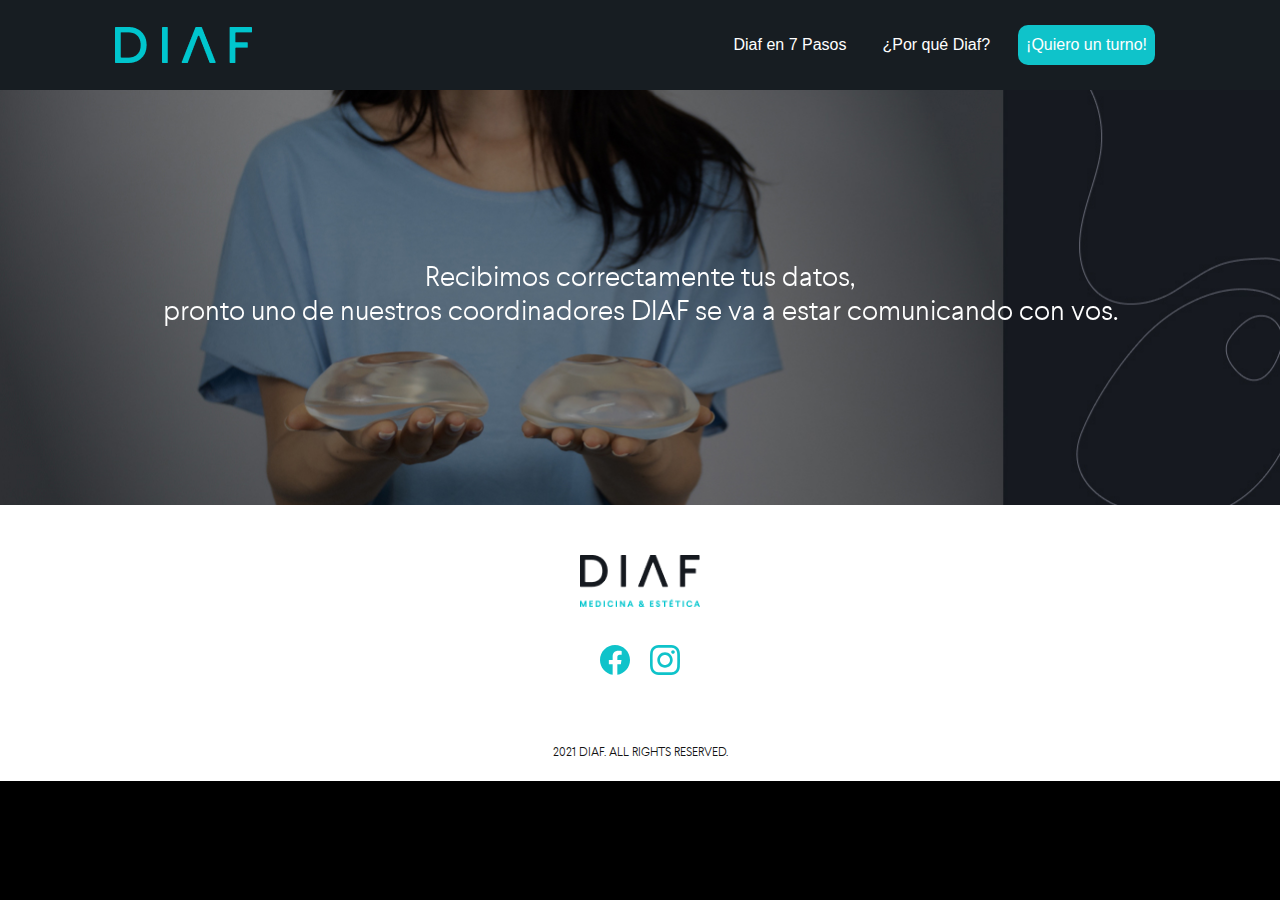
<file: gracias.html>
<!DOCTYPE html>
<html lang="en">

<head>
    <meta charset="UTF-8" />
    <meta name="viewport" content="width=device-width, initial-scale=1.0" />
    <title>DIAF</title>
    <script type="text/javascript" src="js/jquery-1.11.0.min.js"></script>
    <script type="text/javascript" src="js/jquery-migrate-1.2.1.min.js"></script>
    <link rel="stylesheet" type="text/css" href="css/slick.css" />
    <link rel="stylesheet" type="text/css" href="css/slick-theme.css" />
    <link rel="stylesheet" href="css/bootstrap.min.css">
    <script src="js/bootstrap.min.js"></script>
    <link rel="stylesheet" href="css/style.css" />
    <link rel="stylesheet" href="https://unpkg.com/aos@next/dist/aos.css" />

    <!-- Facebook Pixel Code -->
    <script>
        !function (f, b, e, v, n, t, s) {
            if (f.fbq) return; n = f.fbq = function () {
                n.callMethod ?
                n.callMethod.apply(n, arguments) : n.queue.push(arguments)
            };
            if (!f._fbq) f._fbq = n; n.push = n; n.loaded = !0; n.version = '2.0';
            n.queue = []; t = b.createElement(e); t.async = !0;
            t.src = v; s = b.getElementsByTagName(e)[0];
            s.parentNode.insertBefore(t, s)
        }(window, document, 'script',
            'https://connect.facebook.net/en_US/fbevents.js');
        fbq('init', '368493604838460');
        fbq('track', 'PageView');
    </script>
    <noscript><img height="1" width="1" style="display:none"
            src="https://www.facebook.com/tr?id=368493604838460&ev=PageView&noscript=1" /></noscript>
    <!-- End Facebook Pixel Code -->
</head>

<body>
    <div class="container-fluid p-0 section-nav">
        <div class="row no-gutters">
            <div class="col">
                <div class="nav">
                    <div class="container">
                        <div class="row">
                            <div class="col-12">
                                <div class="navbar navbar-expand-lg navbar-light">
                                    <div class="logo" data-aos="fade-top" data-aos-duration="1000">
                                        <a href="index.html"><img src="img/logo-header.png" alt="DIAF"></a>
                                    </div>
                                    <button class="navbar-toggler" type="button" data-toggle="collapse"
                                        data-target="#navbarTogglerDemo01" aria-controls="navbarTogglerDemo01"
                                        aria-expanded="false" aria-label="Toggle navigation">
                                        <span class="navbar-toggler-icon"></span>
                                    </button>
                                    <div class="collapse navbar-collapse" id="navbarTogglerDemo01">
                                        <ul class="navbar-nav ml-auto mt-2 mt-lg-0">
                                            <li class="nav-item">
                                                <a class="nav-link" href="http://diaf.com.ar/index.html#steps">Diaf en 7
                                                    Pasos</a>
                                            </li>
                                            <li class="nav-item">
                                                <a class="nav-link" href="http://diaf.com.ar/index.html#why">¿Por qué
                                                    Diaf?</a>
                                            </li>
                                            <li class="nav-item">
                                                <a class="nav-link nav-button"
                                                    href="http://diaf.com.ar/index.html#turns">¡Quiero un turno!</a>
                                            </li>
                                        </ul>
                                    </div>
                                </div>
                            </div>
                        </div>
                    </div>
                </div>
            </div>
        </div>
    </div>
    <div class="container-fluid p-0 section-banner">
        <div class="row no-gutters">
            <div class="col">
                <div class="header-banner" id="turns">
                    <div class="container">
                        <div class="row">
                            <div class="col-sm-12" data-aos="fade-up" data-aos-duration="1500">
                                <div class="content-text center">
                                    <h2>Recibimos correctamente tus datos, <br> pronto uno de nuestros coordinadores
                                        DIAF se
                                        va a estar comunicando con vos.</h2>
                                </div>
                            </div>
                        </div>
                    </div>
                </div>
            </div>
        </div>
    </div>
    <div class="section-footer">
        <img class="logo-footer" src="img/logo-footer.png" alt="">
        <nav class="navbar navbar-expand navbar-light bg-light">
            <div class="collapse navbar-collapse" id="navbarNav">
                <ul class="navbar-nav">
                    <li class="nav-item">
                        <a class="nav-link nav-img" target="_blank" href="https://www.facebook.com/diaf.estetica">
                            <img src="img/facebook.svg" alt="Facebook">
                        </a>
                    </li>
                    <li class="nav-item">
                        <a class="nav-link nav-img" target="_blank" href="https://www.instagram.com/diafargentina/">
                            <img src="img/instagram.svg" alt="Instagram">
                        </a>
                    </li>
                </ul>
            </div>
        </nav>
        <p>2021 DIAF. ALL RIGHTS RESERVED.</p>
    </div>
    <script src="js/slick.min.js"></script>
    <script src="js/contact-form.js"></script>
    <script src="https://unpkg.com/aos@next/dist/aos.js"></script>
    <script>
        AOS.init();
    </script>
</body>

</html>
</file>
<file: css/style.css>
@charset "UTF-8";
@font-face {
  font-family: "larsseitbold";
  src: url("fonts/larsseit-bold-webfont.woff2") format("woff2"), url("fonts/larsseit-bold-webfont.woff") format("woff");
  font-weight: normal;
  font-style: normal;
}
@font-face {
  font-family: "larsseit_boldbold_italic";
  src: url("fonts/larsseit-bolditalic-webfont.woff2") format("woff2"), url("fonts/larsseit-bolditalic-webfont.woff") format("woff");
  font-weight: normal;
  font-style: normal;
}
@font-face {
  font-family: "larsseitextrabold";
  src: url("fonts/larsseit-extrabold-webfont.woff2") format("woff2"), url("fonts/larsseit-extrabold-webfont.woff") format("woff");
  font-weight: normal;
  font-style: normal;
}
@font-face {
  font-family: "larsseitextrabold_italic";
  src: url("fonts/larsseit-extrabolditalic-webfont.woff2") format("woff2"), url("fonts/larsseit-extrabolditalic-webfont.woff") format("woff");
  font-weight: normal;
  font-style: normal;
}
@font-face {
  font-family: "larsseitregular";
  src: url("fonts/larsseit-italic-webfont.woff2") format("woff2"), url("fonts/larsseit-italic-webfont.woff") format("woff");
  font-weight: normal;
  font-style: normal;
}
@font-face {
  font-family: "larsseitlight";
  src: url("fonts/larsseit-light-webfont.woff2") format("woff2"), url("fonts/larsseit-light-webfont.woff") format("woff");
  font-weight: normal;
  font-style: normal;
}
@font-face {
  font-family: "larsseitlight_italic";
  src: url("fonts/larsseit-lightitalic-webfont.woff2") format("woff2"), url("fonts/larsseit-lightitalic-webfont.woff") format("woff");
  font-weight: normal;
  font-style: normal;
}
@font-face {
  font-family: "larsseitmedium";
  src: url("fonts/larsseit-medium-webfont.woff2") format("woff2"), url("fonts/larsseit-medium-webfont.woff") format("woff");
  font-weight: normal;
  font-style: normal;
}
@font-face {
  font-family: "larsseitmedium_italic";
  src: url("fonts/larsseit-mediumitalic-webfont.woff2") format("woff2"), url("fonts/larsseit-mediumitalic-webfont.woff") format("woff");
  font-weight: normal;
  font-style: normal;
}
@font-face {
  font-family: "larsseitthin";
  src: url("fonts/larsseit-thin-webfont.woff2") format("woff2"), url("fonts/larsseit-thin-webfont.woff") format("woff");
  font-weight: normal;
  font-style: normal;
}
@font-face {
  font-family: "larsseitthin_italic";
  src: url("fonts/larsseit-thinitalic-webfont.woff2") format("woff2"), url("fonts/larsseit-thinitalic-webfont.woff") format("woff");
  font-weight: normal;
  font-style: normal;
}
@font-face {
  font-family: "larsseitregular";
  src: url("fonts/larsseit-webfont.woff2") format("woff2"), url("fonts/larsseit-webfont.woff") format("woff");
  font-weight: normal;
  font-style: normal;
}
.section-nav {
  background-color: #171d22;
  z-index: 99;
  position: fixed;
}
.section-nav .navbar {
  padding: 25px 30px;
}
.section-nav .nav {
  background-color: #171d22;
}
.section-nav .nav .navbar-collapse ul li {
  margin: 0px 10px 0px 10px;
}
.section-nav .nav .navbar-collapse ul li a {
  color: #ffffff;
}
.section-nav .nav .navbar-collapse ul li a:hover {
  color: #e4e4e4;
}
.section-nav .nav .navbar-collapse ul li .nav-button {
  background-color: #0fc3ca;
  border-radius: 10px;
}

.navbar-light .navbar-nav .active > .nav-link {
  color: #0fc3ca;
}

@media screen and (max-width: 990px) {
  .section-nav .navbar {
    padding: 25px 30px;
  }
  .section-nav .nav {
    background-color: #171d22;
  }
  .section-nav .nav .navbar-collapse ul li {
    margin: 10px 10px 0px 10px;
  }
  .section-nav .nav .navbar-collapse ul li a {
    color: #ffffff;
  }
  .section-nav .nav .navbar-collapse ul li a:hover {
    color: #e4e4e4;
  }
  .section-nav .nav .navbar-collapse ul li .nav-button {
    background-color: transparent;
    border-radius: 0px;
  }
}
.section-banner .header-banner {
  background-image: url(../img/background-primer-scroll.jpg);
  height: auto;
  max-height: 700px;
  background-position: center;
  background-repeat: no-repeat;
  background-size: cover;
  margin-top: 90px;
}
.section-banner .content-text {
  margin-top: 150px;
  margin-bottom: 150px;
}
.section-banner .content-text h2 {
  font-size: 55px;
  font-family: "larsseitlight";
  color: #0fc3ca;
}
.section-banner .content-text h2 span {
  color: #ffffff;
}
.section-banner .content-text p {
  font-family: "larsseitmedium";
  color: #ffffff;
  font-size: 18px;
  margin-top: 10px;
  max-width: 570px;
}
.section-banner .section-form {
  background-color: #0fc3ca;
  border-radius: 20px;
  padding: 70px 45px;
  margin-top: 120px;
  margin-bottom: 95px;
}
.section-banner .section-form h3 {
  color: #111111;
  font-size: 20px;
  font-family: "larsseitregular";
  border-left: 1px solid #111111;
  padding-left: 20px;
  margin-bottom: 20px;
}
.section-banner .section-form h3 span {
  font-weight: 900;
  font-family: "larsseitmedium";
}
.section-banner .section-form form {
  padding: 20px;
}
.section-banner .section-form form .form-group {
  margin: 0px auto;
  max-width: 345px;
}
.section-banner .section-form form .form-control {
  width: 100%;
  margin: 0px auto;
  margin-top: 20px;
  border-radius: 10px;
  padding: 20px 10px;
}
.section-banner .section-form form ::placeholder {
  color: #666261;
  font-size: 15px;
  font-family: "larsseitregular";
}
.section-banner .section-form form button {
  color: #666261;
  font-size: 15px;
  font-family: "larsseitregular";
  background-color: #111111;
  color: #ffffff;
  border-color: #111111;
  width: 100%;
  max-width: 345px;
  padding: 10px 0px;
  border-radius: 10px;
  margin-top: 10px;
}
.section-banner .section-form form button:hover {
  background-color: #171d22;
  border-color: #e4e4e4;
  color: #0fc3ca;
}
.section-banner .section-form form span {
  opacity: 0;
}

@media screen and (max-width: 992px) {
  .section-banner .header-banner {
    max-height: 900px;
  }
  .section-banner .content-text {
    margin-top: 70px;
    margin-bottom: 70px;
  }
  .section-banner .content-text h2 {
    font-size: 45px;
  }
  .section-banner .content-text p {
    font-size: 18px;
    margin-top: 10px;
    max-width: 570px;
  }
  .section-banner .section-form {
    padding: 70px 45px;
    margin-top: 0px;
    margin-bottom: 95px;
    max-width: 445px;
  }
  .section-banner .section-form h3 {
    font-size: 20px;
    padding-left: 20px;
    margin-bottom: 20px;
  }
  .section-banner .section-form form {
    padding: 0px 20px;
  }
  .section-banner .section-form form .form-group {
    margin: 0px auto;
    max-width: 345px;
  }
  .section-banner .section-form form .form-control {
    width: 100%;
    margin: 0px auto;
    margin-top: 20px;
    border-radius: 10px;
    padding: 20px 10px;
  }
  .section-banner .section-form form button {
    font-size: 15px;
    max-width: 345px;
    padding: 10px 0px;
    margin-top: 10px;
  }
}
.section-steps {
  padding-top: 90px;
  background-color: #e4e4e4;
}
.section-steps .pad-left {
  margin-left: 60px;
}
.section-steps .pad-right {
  margin-left: -99px;
  margin-bottom: 65px;
}
.section-steps .step {
  background-image: url(../img/background-negro.png);
  height: auto;
  max-height: 700px;
  background-position: center;
  background-repeat: no-repeat;
  background-size: cover;
  margin-top: 65px;
  margin-left: 80px;
  text-align: center;
  border-radius: 0px 0px 0px 40px;
  padding: 45px 30px 80px 30px;
}
.section-steps .step p {
  font-size: 30px;
  font-family: "larsseitlight";
  color: #ffffff;
}
.section-steps .step p span {
  font-size: 70px;
  text-align: center;
}
.section-steps .step .logo img {
  min-width: 225px;
}
.section-steps .flecha {
  margin: 0px auto;
  text-align: center;
  margin-top: -55px;
  margin-left: 60px;
}
.section-steps .bg-step-0, .section-steps .bg-step-1 {
  border: 10px solid #ffffff;
  background-color: #ffffff;
  margin-top: 30px;
  -webkit-box-shadow: inset -1px 3px 8px 5px #494747, 13px 15px 16px 0px #757582, 5px 6px 15px -7px rgba(0, 0, 0, 0.13);
  box-shadow: inset -1px 3px 8px 5px #ffffff, 13px 15px 16px 0px #757582, 5px 6px 15px -7px rgba(0, 0, 0, 0.13);
}
.section-steps .bg-step-0 {
  display: flex;
  align-items: center;
  border-radius: 20px 0px 0px 20px;
}
.section-steps .bg-step-0 .text-value {
  padding: 30px 30px 30px 20px;
}
.section-steps .bg-step-0 .text-value h4 {
  font-size: 30px;
  font-family: "larsseitmedium";
  color: #0fc3ca;
}
.section-steps .bg-step-1 {
  border-radius: 0px 20px 20px 0px;
  padding: 20px 60px 20px 60px;
  border-left: 1px solid #e4e4e4;
}
.section-steps .bg-step-1 .text-value p {
  font-size: 18px;
  font-family: "larsseitmedium";
}
.section-steps .last-space {
  margin-bottom: 90px;
}

@media screen and (max-width: 1500px) {
  .section-steps .pad-left {
    margin-left: 20px;
  }
  .section-steps .pad-right {
    margin-left: -100px;
  }
  .section-steps .zoom img {
    width: 113%;
  }
  .section-steps .step {
    margin-top: 40px;
  }
}
@media screen and (max-width: 1200px) {
  .section-steps .pad-left {
    margin-left: 0px;
  }
  .section-steps .pad-right {
    margin-left: 0px;
  }
  .section-steps .step {
    border-radius: 0px 0px 40px 40px;
  }
  .section-steps .zoom img {
    width: 100%;
    margin-top: -75px;
  }
  .section-steps .step {
    margin-left: 0px;
  }
  .section-steps .flecha {
    display: none;
  }
  .section-steps .bg-step-0 .text-value {
    padding: 30px 30px 30px 8px;
  }
  .section-steps .bg-step-0 .text-value h4 {
    font-size: 30px;
    font-family: "larsseitmedium";
    color: #0fc3ca;
  }
  .section-steps .bg-step-1 .text-value p {
    font-size: 16px;
  }
}
@media screen and (max-width: 1200px) {
  .section-steps .bg-step-0 .text-value {
    padding: 30px 30px 30px 27px;
  }
  .section-steps .bg-step-0 .text-value h4 {
    font-size: 38px;
  }
}
@media screen and (max-width: 768px) {
  .section-steps .bg-step-1 {
    padding: 18px 20px 0px 20px;
  }
}
.section-why {
  background-color: #171d22;
  padding-bottom: 100px;
}
.section-why .flecha {
  width: 100%;
  text-align: center;
}
.section-why .flecha img {
  margin-top: -50px;
}
.section-why .why-text {
  text-align: center;
  font-family: "larsseitlight";
}
.section-why .why-text h3 {
  margin-top: 40px;
  color: #ffffff;
  font-size: 60px;
}
.section-why .why-text h3 span {
  color: #0fc3ca;
}
.section-why .why-text p {
  color: #e4e4e4;
  font-size: 25px;
  margin-top: 15px;
  margin-bottom: 25px;
}
.section-why .bg-step-0, .section-why .bg-step-1 {
  background-color: #111111;
  color: #ffffff;
  padding: 34px;
}
.section-why .bg-step-0 {
  display: flex;
  align-items: center;
  border-radius: 20px 0px 0px 20px;
}
.section-why .bg-step-1 {
  display: flex;
  align-items: center;
  border-radius: 0px 20px 20px 0px;
}
.section-why .bg-step-1 .text-value {
  font-size: 15px;
}
.section-why .message {
  padding-bottom: 0px;
  padding-top: 10px;
}
.section-why .col-xl-6 {
  padding: 20px 40px;
}
.section-why .space-message {
  margin-top: 120px;
}
.section-why .box-text {
  background-color: #ffffff;
  border-radius: 20px 0px 0px 20px;
  height: 430px;
  padding: 45px;
}
.section-why .box-text p {
  font-size: 22px;
  color: #111111;
  font-family: "larsseitregular";
  margin-top: 90px;
}
.section-why .box-img {
  width: 100%;
}
.section-why .box-img .img-doctor {
  width: 100%;
}
.section-why .box-img .img-doctor img {
  width: 100%;
  border-radius: 0px 20px 20px 0px;
  max-height: 430px;
}

@media screen and (max-width: 1200px) {
  .section-why .box-text {
    height: 340px;
    padding: 45px;
  }
  .section-why .box-text p {
    font-size: 20px;
    margin-top: 50px;
  }
  .section-why .box-img .img-doctor img {
    max-height: 340px;
  }
}
@media screen and (max-width: 991px) {
  .section-why .box-text {
    height: 340px;
    padding: 45px;
    border-radius: 20px 20px 0px 0px;
  }
  .section-why .box-text p {
    font-size: 22px;
    color: #111111;
    font-family: "larsseitregular";
    margin-top: 50px;
  }
  .section-why .box-img .img-doctor img {
    max-height: 440px;
    border-radius: 0px 0px 20px 20px;
  }
}
@media screen and (max-width: 480px) {
  .section-why .box-text p {
    font-size: 18px;
    margin-top: 20px;
  }
}
@media screen and (max-width: 500px) {
  .section-why .bg-step-0 {
    padding: 28px;
  }
  .section-why .bg-step-1 .text-value {
    font-size: 13px;
  }
  .section-why .col-xl-6 {
    padding: 8px 15px;
  }
}
.section-turn {
  background-image: url(../img/banner-sueño.jpg);
  height: auto;
  max-height: 700px;
  background-position: center;
  background-repeat: no-repeat;
  background-size: cover;
  padding: 60px;
}
.section-turn .box-turn {
  padding: 30px;
  text-align: center;
}
.section-turn .box-turn h3 {
  font-size: 50px;
  font-family: "larsseitlight";
  color: #ffffff;
  margin-top: 40px;
  margin-bottom: 30px;
}
.section-turn .box-turn h3 span {
  color: #111111;
}
.section-turn .box-turn p {
  color: #ffffff;
  font-family: "larsseitlight";
  font-size: 20px;
  margin-bottom: 70px;
}
.section-turn .box-turn a {
  padding: 20px 30px;
  color: #ffffff;
  background-color: #111111;
  border-color: #111111;
  border-radius: 12px;
  margin-bottom: 30px;
  font-size: 18px;
  font-family: "larsseitlight";
}

@media screen and (max-width: 768px) {
  .section-turn .box-turn {
    padding: 10px;
  }
  .section-turn .box-turn a {
    padding: 15px 20px;
    color: #ffffff;
    background-color: #111111;
    border-color: #111111;
    border-radius: 10px;
    margin-bottom: 20px;
    font-size: 15px;
  }
}
@media screen and (max-width: 500px) {
  .section-turn .box-turn {
    padding: 0px;
  }
  .section-turn .box-turn p {
    margin-bottom: 50px;
  }
  .section-turn .box-turn a {
    padding: 10px 15px;
    color: #ffffff;
    border-radius: 10px;
    margin-bottom: 20px;
    font-size: 12px;
  }
}
@media screen and (max-width: 400px) {
  .section-turn .box-turn p {
    margin-bottom: 50px;
  }
  .section-turn .box-turn a {
    padding: 10px 15px;
    color: #ffffff;
    border-radius: 10px;
    margin-bottom: 20px;
    font-size: 9px;
  }
}
.section-banner .header-banner .center {
  margin: 0px auto;
  padding-top: 170px;
  padding-bottom: 170px;
  text-align: center;
}
.section-banner .header-banner .center h2 {
  font-size: 28px;
  color: #ffffff;
}
.section-banner .header-banner .center p {
  max-width: 100%;
}

.section-footer {
  background-color: #ffffff;
  text-align: center;
  padding-top: 50px;
  padding-bottom: 20px;
}
.section-footer .logo-footer {
  width: 120px;
  margin-bottom: 30px;
}
.section-footer .collapse:not(.show) {
  display: block;
}
.section-footer .navbar-nav {
  text-align: center;
  margin: 0px auto;
}
.section-footer .navbar-nav {
  background-color: transparent !important;
}
.section-footer .navbar-nav .nav-item .nav-link {
  color: #111111;
  font-size: 13px;
  font-family: "larsseitlight";
}
.section-footer .navbar-nav .nav-item .nav-img {
  padding: 0px 10px;
}
.section-footer .navbar-nav .nav-item .nav-img img {
  width: 30px;
}
.section-footer .navbar-nav .nav-item .nav-img .svg {
  fill: #0fc3ca;
}
.section-footer .bg-light {
  background-color: transparent !important;
}
.section-footer p {
  margin: 60px 0px 0px;
  font-family: "larsseitlight";
  font-size: 12px;
  color: #111111;
}

* {
  margin: 0;
  padding: 0;
}

body {
  background-color: black;
  width: 100%;
  height: 100%;
}

.no-gutter.row,
.no-gutter.container,
.no-gutter.container-fluid {
  margin-left: 0;
  margin-right: 0;
  padding-left: 0;
  padding-right: 0;
}

html {
  scroll-behavior: smooth;
}

/*# sourceMappingURL=style.css.map */
</file>
<file: gracias-webinar/css/fonts.css>
@font-face {
    font-family: Larsseit;
    src: url("../fonts/Larsseit.otf") format("opentype");
}

@font-face {
    font-family: Larsseit-BoldItalic;
    font-weight: bold;
    src: url("../fonts/Larsseit-BoldItalic.otf") format("opentype");
}

@font-face {
    font-family: Larsseit-Bold;
    font-weight: bold;
    src: url("../fonts/Larsseit-Bold.otf") format("opentype");
}

@font-face {
    font-family: Larsseit-ExtraBold;
    font-weight: bold;
    src: url("../fonts/Larsseit-ExtraBold.otf") format("opentype");
}

@font-face {
    font-family: Larsseit-ExtraBoldItalic;
    font-weight: bold;
    src: url("../fonts/Larsseit-ExtraBoldItalic.otf") format("opentype");
}

@font-face {
    font-family: Larsseit-ExtraBoldItalic;
    font-weight: bold;
    src: url("../fonts/Larsseit-ExtraBoldItalic.otf") format("opentype");
}

@font-face {
    font-family: Larsseit-Light;
    font-weight: bold;
    src: url("../fonts/Larsseit-Light.otf") format("opentype");
}

@font-face {
    font-family: Larsseit-LightItalic;
    font-weight: bold;
    src: url("../fonts/Larsseit-LightItalic.otf") format("opentype");
}

@font-face {
    font-family: Larsseit-Medium;
    font-weight: bold;
    src: url("../fonts/Larsseit-Medium.otf") format("opentype");
}

@font-face {
    font-family: Larsseit-MediumItalic;
    font-weight: bold;
    src: url("../fonts/Larsseit-MediumItalic.otf") format("opentype");
}

@font-face {
    font-family: Larsseit-Thin;
    font-weight: bold;
    src: url("../fonts/Larsseit-Thin.otf") format("opentype");
}

@font-face {
    font-family: Larsseit-ThinItalic;
    font-weight: bold;
    src: url("../fonts/Larsseit-ThinItalic.otf") format("opentype");
}
</file>
<file: gracias-webinar/css/responsive.css>
/*
 * mixed by Marcexl
 * version 03082021 
 * estilos de la pagina thankyou
 *
 */
@media screen and (max-width: 736px){
    #header-container{
        padding-top: 80px;
    }
	#seguinos {
	    min-height: auto;
	    height: auto;
	    background-size: cover;
	    padding-bottom: 100px;
    }
    #welcome-container{
    	padding: 30px;
    	padding-right: var(--bs-gutter-x,.75rem);
    	padding-left: var(--bs-gutter-x,.75rem);
    }

    h3{
    	padding-left: var(--bs-gutter-x,.75rem);
    }

    .sms-row{
    	display: block;
    }

    .sms-row .col-1{
    	padding: 0;
	    text-align: center;
	    display: block;
	    width: 100%;
	    border: 0;
    }
    
    .laptop-icon{
    	padding: 30px 0 0 0;
    }
    
    .sms-text{
    	text-align: center;
    }

    #seguinos .seguinos-title {
    	font-size: 2rem;
	    padding: 100px 10px 30px 10px;
	}

    .miscelanea {
        width: 150px;
        margin-top: -50px;
    }
}
</file>
